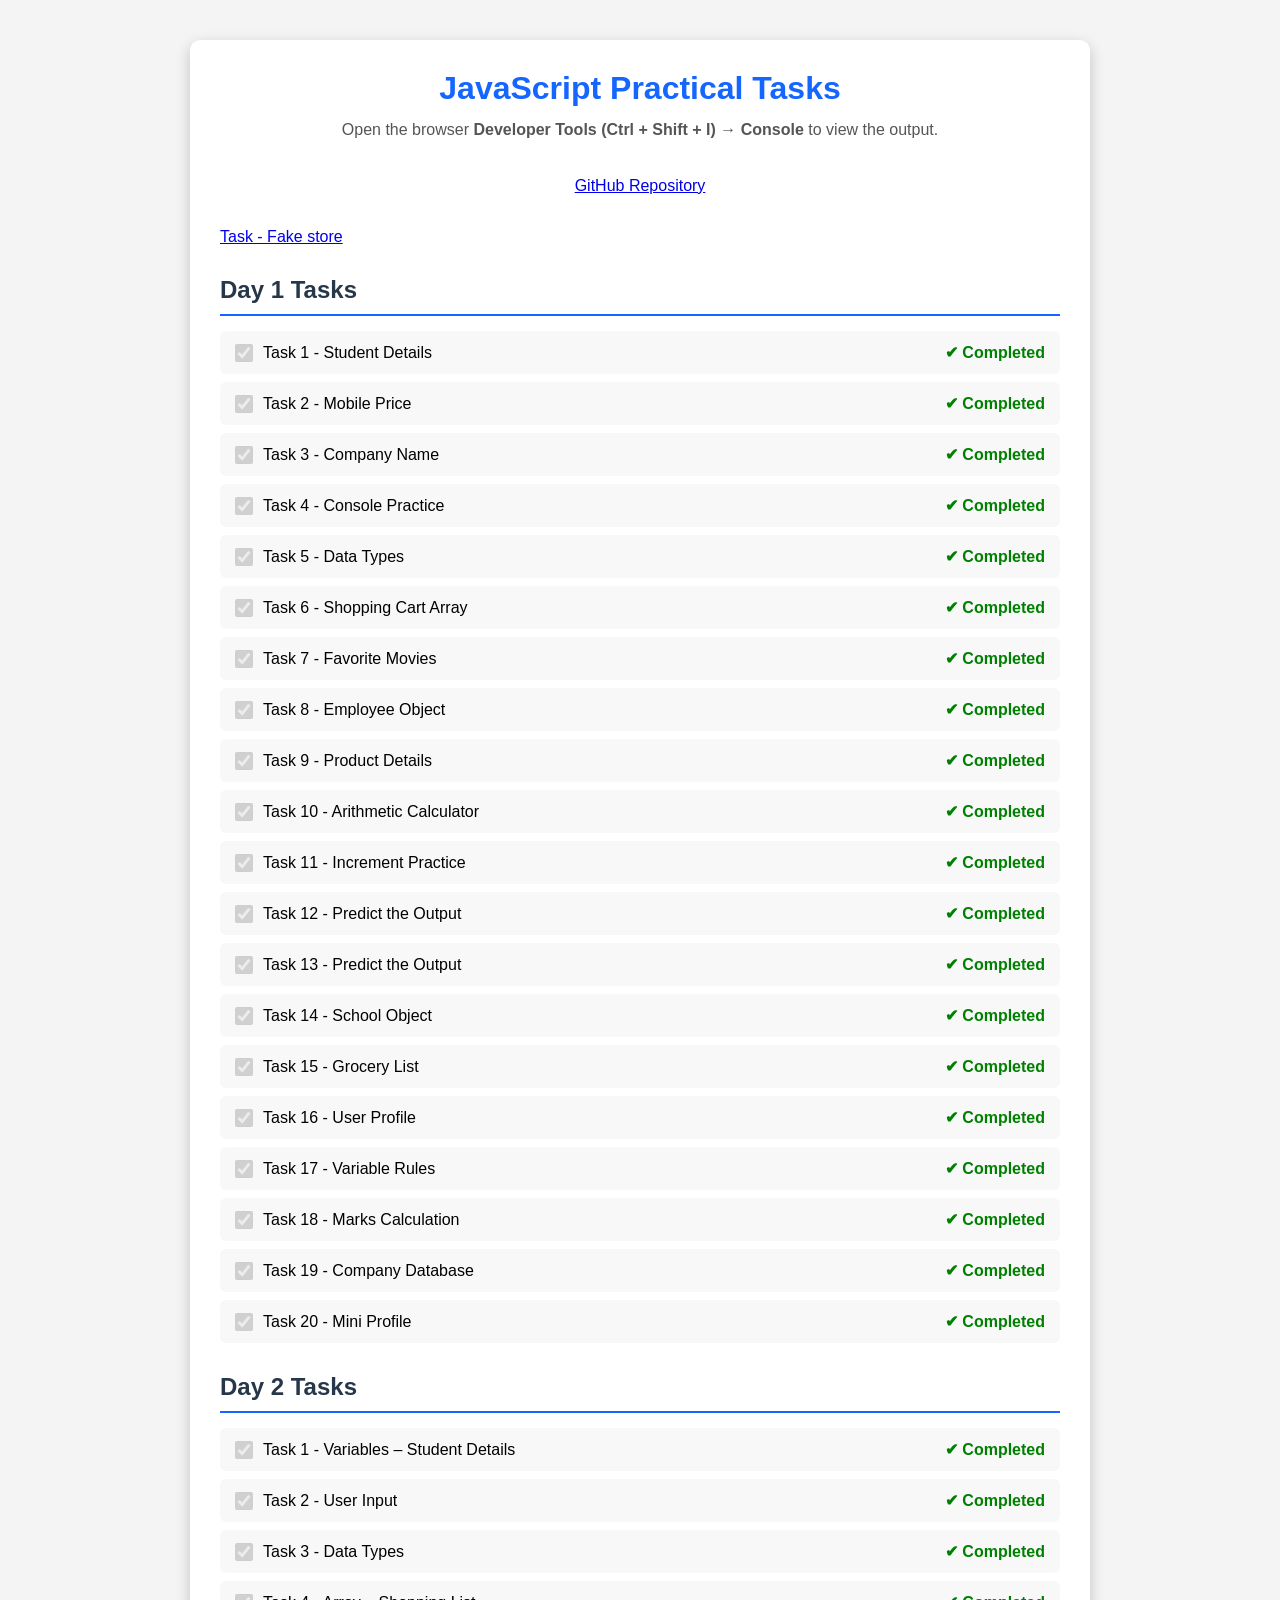
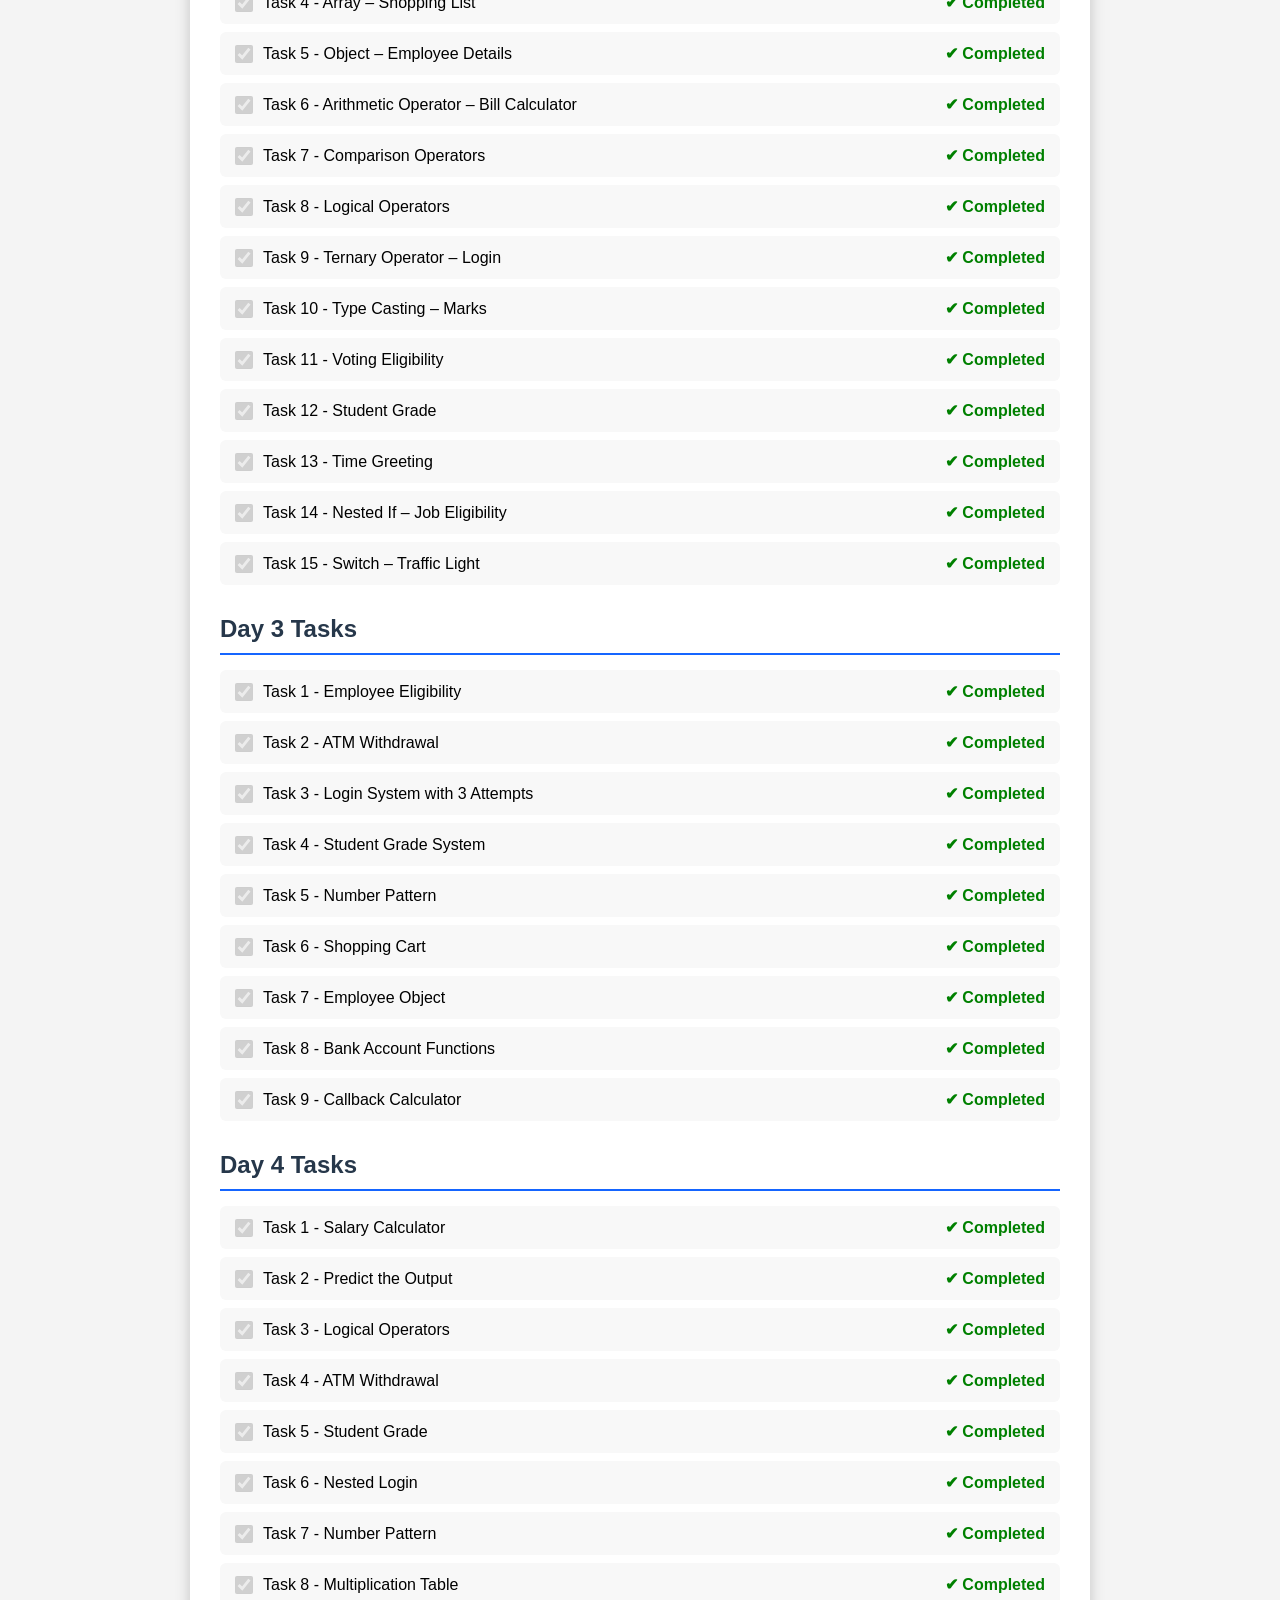
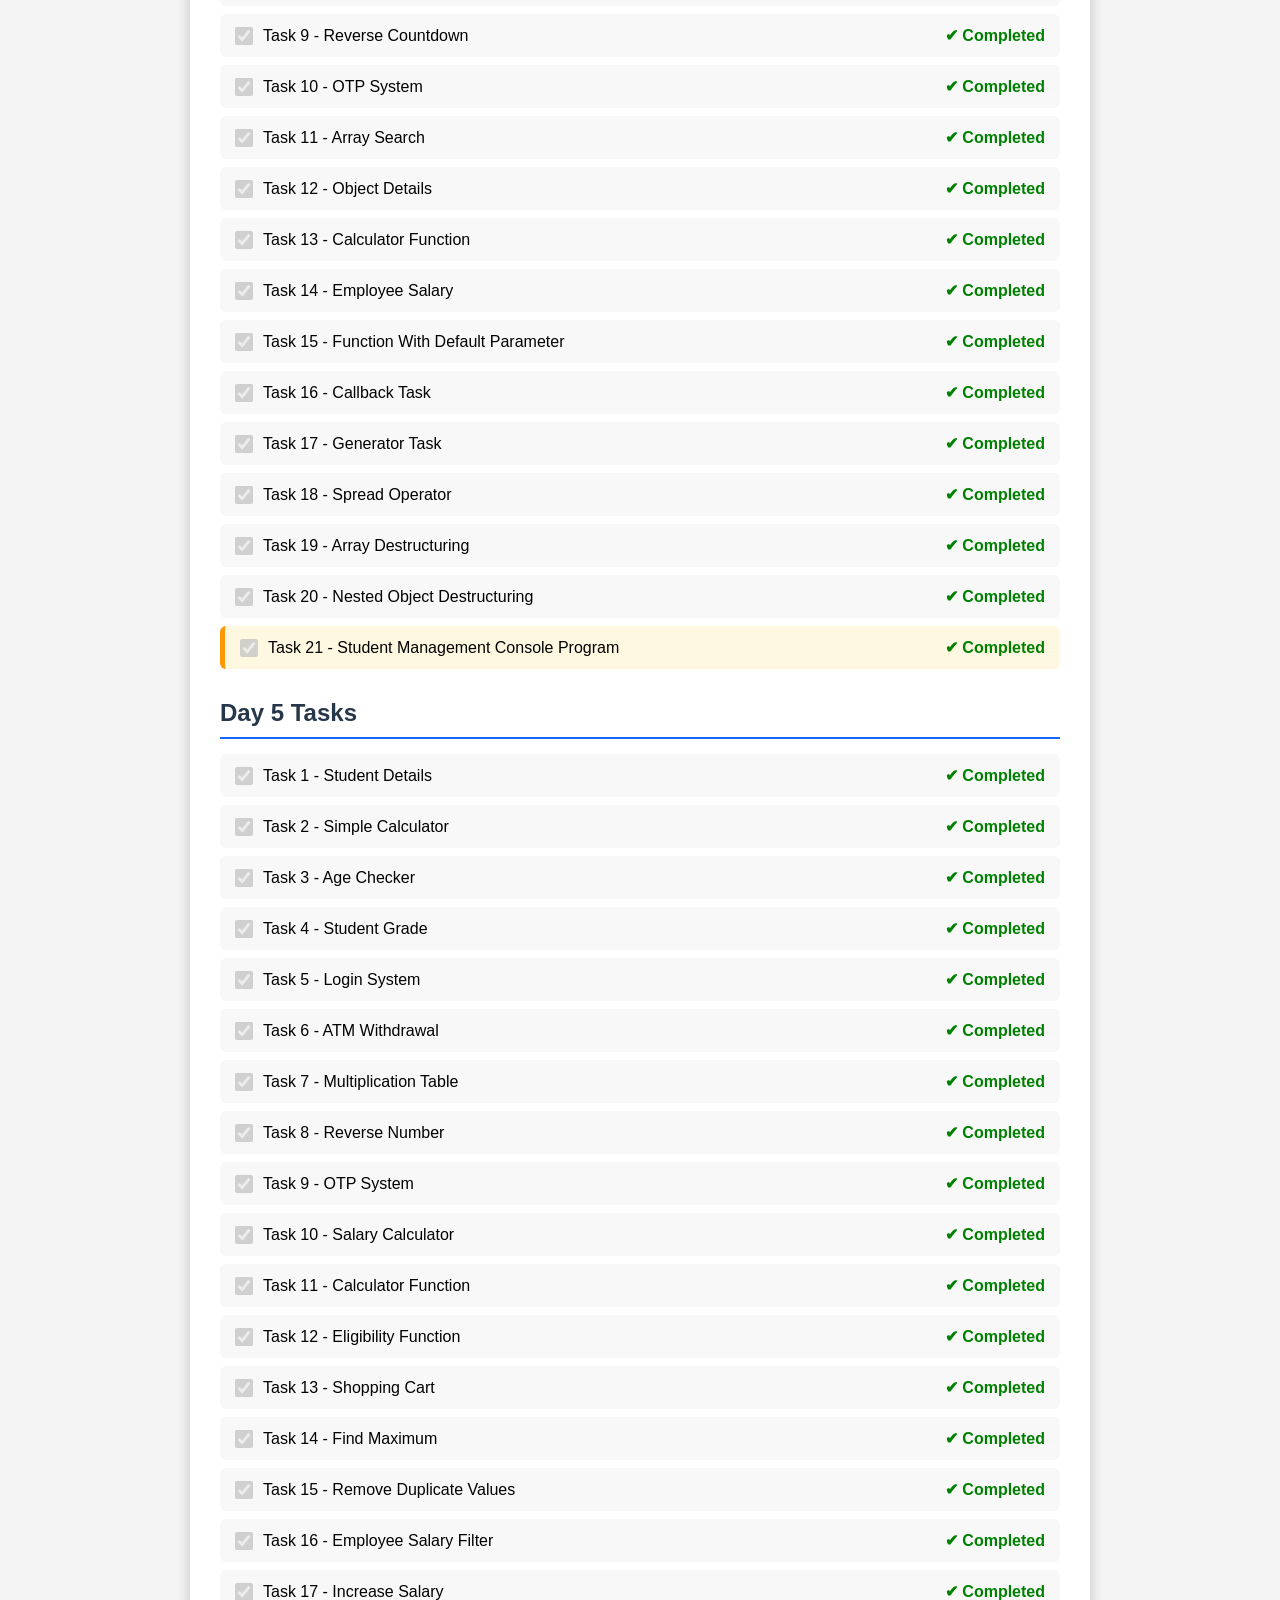
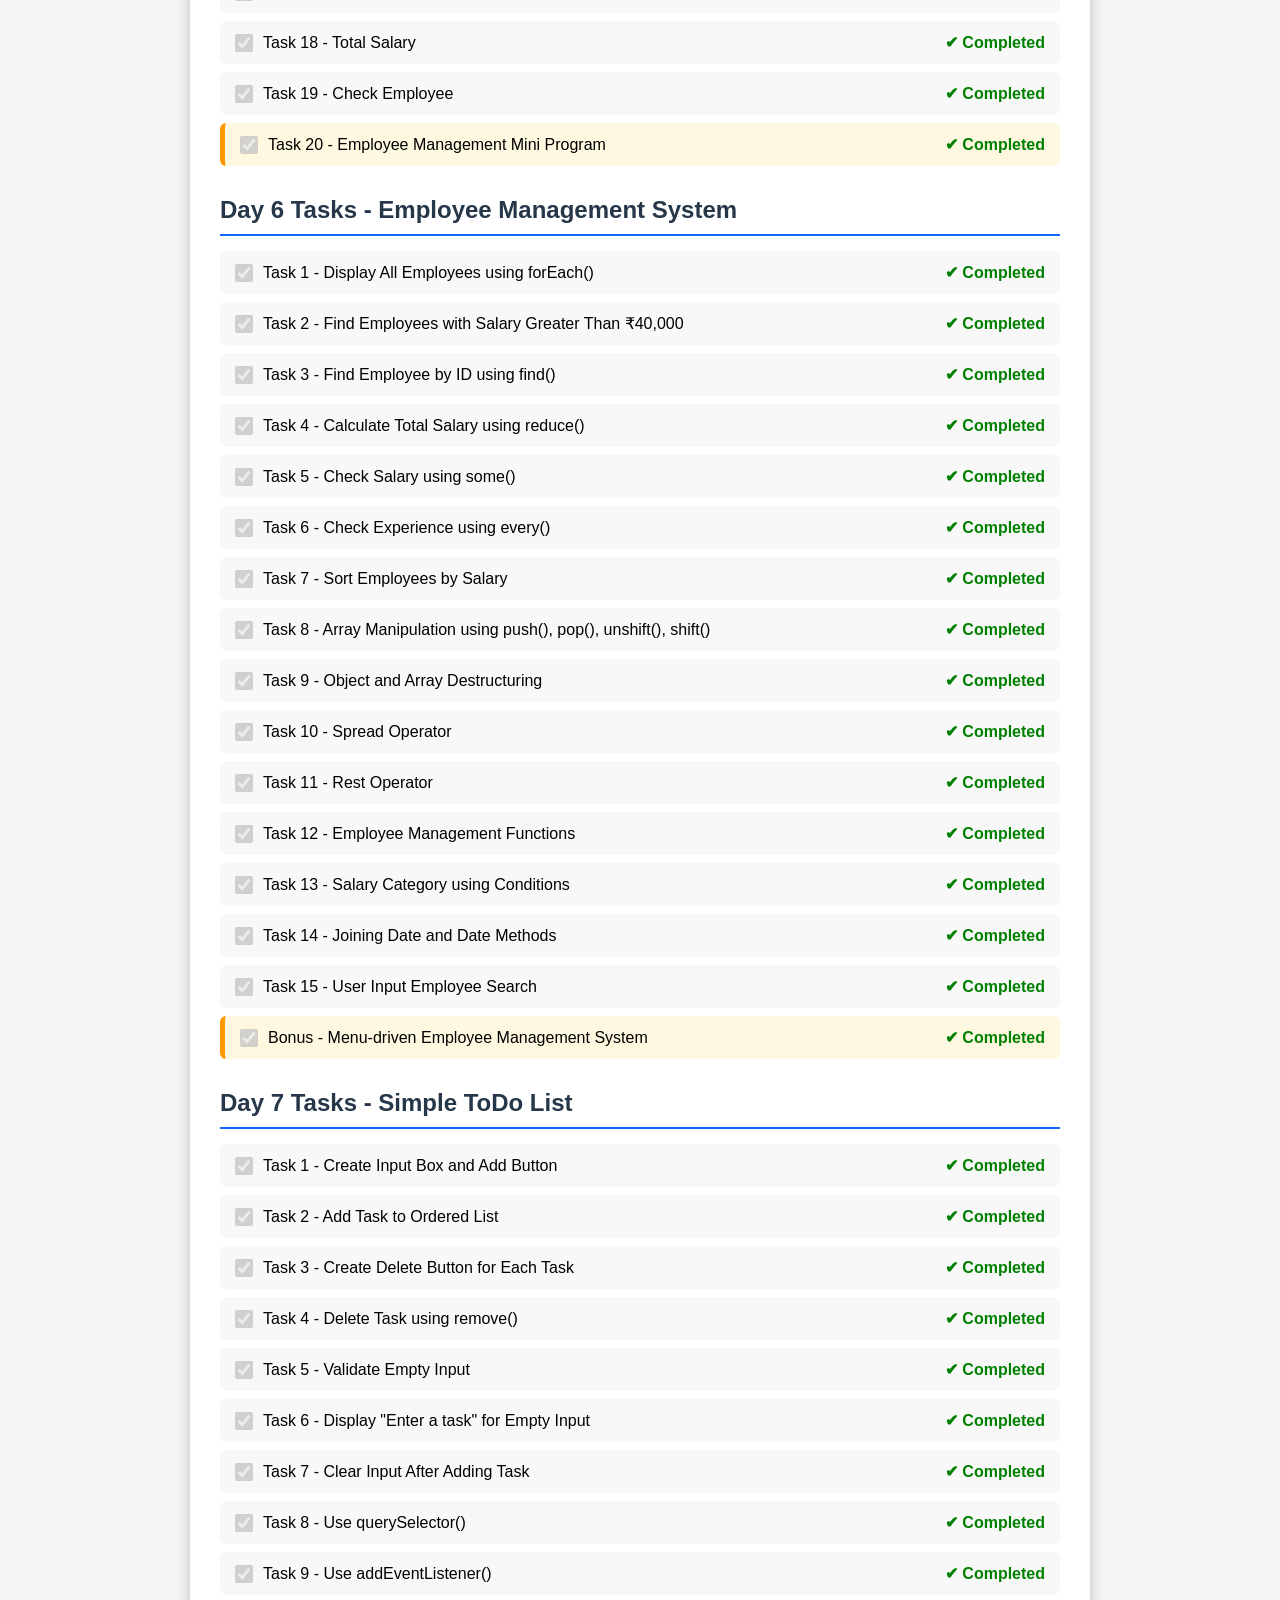
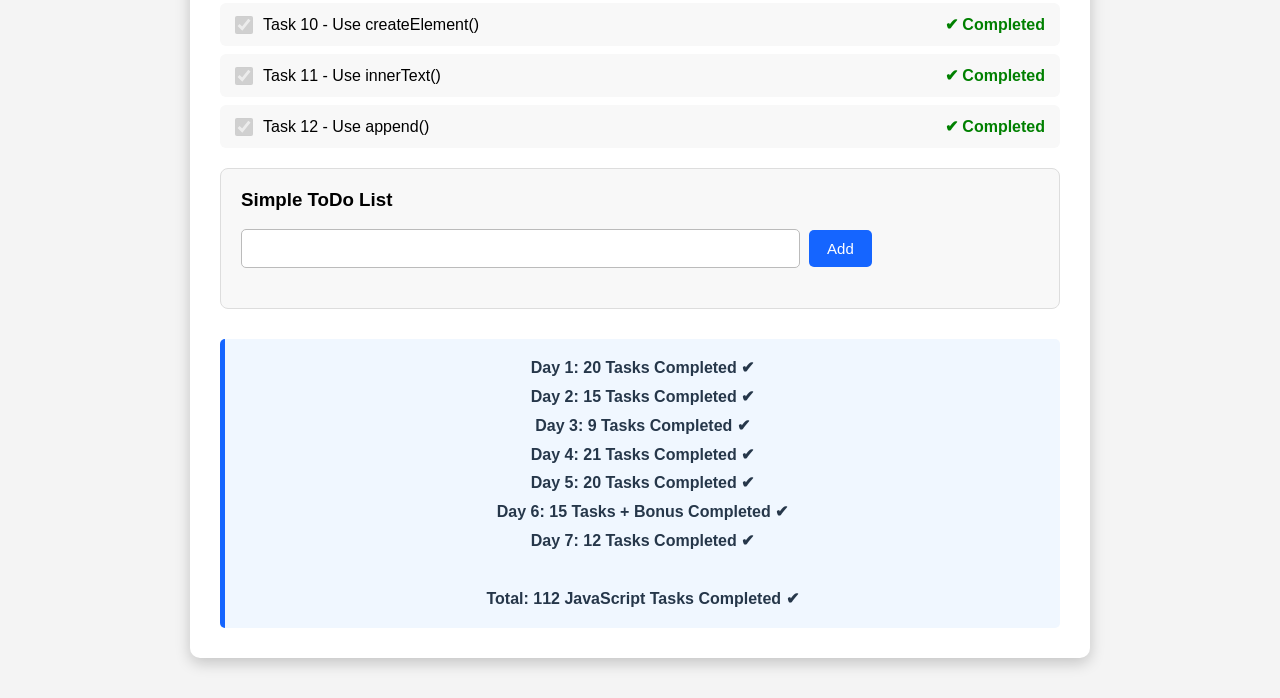
<file: index.html>
<!DOCTYPE html>
<html lang="en">

<head>
<meta charset="UTF-8">
<meta name="viewport" content="width=device-width, initial-scale=1.0">

<title>JavaScript Tasks </title>

<style>
    * {
        margin: 0;
        padding: 0;
        box-sizing: border-box;
        font-family: Arial, sans-serif;
    }

    body {
        background: #f4f4f4;
        padding: 40px;
    }

    .container {
        max-width: 900px;
        margin: auto;
        background: #fff;
        padding: 30px;
        border-radius: 10px;
        box-shadow: 0 5px 15px rgba(0, 0, 0, .2);
    }

    h1 {
        color: #1565ff;
        text-align: center;
        margin-bottom: 10px;
    }

    .description {
        text-align: center;
        color: #555;
        margin-bottom: 30px;
        line-height: 1.6;
    }

    .day-section {
        margin-top: 30px;
    }

    h2 {
        color: #26374a;
        margin-bottom: 15px;
        padding-bottom: 10px;
        border-bottom: 2px solid #1565ff;
    }

    ul {
        list-style: none;
    }

    li {
        padding: 12px 15px;
        margin: 8px 0;
        background: #f8f8f8;
        border-radius: 6px;
        display: flex;
        align-items: center;
        gap: 10px;
    }

    input[type="checkbox"] {
        width: 18px;
        height: 18px;
        accent-color: #1565ff;
        flex-shrink: 0;
    }

    .task-name {
        flex: 1;
    }

    .completed {
        color: green;
        font-weight: bold;
        white-space: nowrap;
    }

    .challenge {
        background: #fff8e1;
        border-left: 5px solid #ff9800;
    }

    .todo-container {
        margin-top: 20px;
        padding: 20px;
        background: #f8f8f8;
        border-radius: 8px;
        border: 1px solid #ddd;
    }

    .todo-container input[type="text"] {
        width: 70%;
        padding: 10px;
        border: 1px solid #bbb;
        border-radius: 5px;
        font-size: 15px;
    }

    .todo-container button {
        padding: 10px 18px;
        margin-left: 5px;
        border: none;
        border-radius: 5px;
        background: #1565ff;
        color: white;
        cursor: pointer;
        font-size: 15px;
    }

    .todo-container button:hover {
        background: #0d47c9;
    }

    .todo-container ol {
        margin-top: 20px;
        padding-left: 30px;
    }

    .todo-container ol li {
        display: list-item;
        background: white;
        border: 1px solid #ddd;
        padding: 10px;
    }

    .summary {
        margin-top: 30px;
        padding: 15px;
        background: #f0f7ff;
        border-left: 5px solid #1565ff;
        border-radius: 5px;
        text-align: center;
        font-weight: bold;
        color: #26374a;
        line-height: 1.8;
    }

    @media (max-width: 600px) {
        body {
            padding: 20px;
        }

        .container {
            padding: 20px;
        }

        li {
            align-items: flex-start;
        }

        .completed {
            font-size: 13px;
        }

        .todo-container input[type="text"] {
            width: 65%;
        }
    }
</style>
</head>

<body>

<div class="container">

    <h1>JavaScript Practical Tasks</h1>

    <p class="description">
        Open the browser
        <strong>Developer Tools (Ctrl + Shift + I)</strong>
        →
        <strong>Console</strong>
        to view the output.
    </p>
    <p class="description">
        <a href="https://github.com/Mohithram30/javascript-tasks" target="_blank">GitHub Repository</a>
    </p>

    <p class="Task">
        <a href="index1.html" target="_blank">Task - Fake store</a>
    </p>

    <!-- ==================== DAY 1 ==================== -->

    <div class="day-section">

        <h2>Day 1 Tasks</h2>

        <ul>

            <li>
                <input type="checkbox" checked disabled>
                <span class="task-name">Task 1 - Student Details</span>
                <span class="completed">✔ Completed</span>
            </li>

            <li>
                <input type="checkbox" checked disabled>
                <span class="task-name">Task 2 - Mobile Price</span>
                <span class="completed">✔ Completed</span>
            </li>

            <li>
                <input type="checkbox" checked disabled>
                <span class="task-name">Task 3 - Company Name</span>
                <span class="completed">✔ Completed</span>
            </li>

            <li>
                <input type="checkbox" checked disabled>
                <span class="task-name">Task 4 - Console Practice</span>
                <span class="completed">✔ Completed</span>
            </li>

            <li>
                <input type="checkbox" checked disabled>
                <span class="task-name">Task 5 - Data Types</span>
                <span class="completed">✔ Completed</span>
            </li>

            <li>
                <input type="checkbox" checked disabled>
                <span class="task-name">Task 6 - Shopping Cart Array</span>
                <span class="completed">✔ Completed</span>
            </li>

            <li>
                <input type="checkbox" checked disabled>
                <span class="task-name">Task 7 - Favorite Movies</span>
                <span class="completed">✔ Completed</span>
            </li>

            <li>
                <input type="checkbox" checked disabled>
                <span class="task-name">Task 8 - Employee Object</span>
                <span class="completed">✔ Completed</span>
            </li>

            <li>
                <input type="checkbox" checked disabled>
                <span class="task-name">Task 9 - Product Details</span>
                <span class="completed">✔ Completed</span>
            </li>

            <li>
                <input type="checkbox" checked disabled>
                <span class="task-name">Task 10 - Arithmetic Calculator</span>
                <span class="completed">✔ Completed</span>
            </li>

            <li>
                <input type="checkbox" checked disabled>
                <span class="task-name">Task 11 - Increment Practice</span>
                <span class="completed">✔ Completed</span>
            </li>

            <li>
                <input type="checkbox" checked disabled>
                <span class="task-name">Task 12 - Predict the Output</span>
                <span class="completed">✔ Completed</span>
            </li>

            <li>
                <input type="checkbox" checked disabled>
                <span class="task-name">Task 13 - Predict the Output</span>
                <span class="completed">✔ Completed</span>
            </li>

            <li>
                <input type="checkbox" checked disabled>
                <span class="task-name">Task 14 - School Object</span>
                <span class="completed">✔ Completed</span>
            </li>

            <li>
                <input type="checkbox" checked disabled>
                <span class="task-name">Task 15 - Grocery List</span>
                <span class="completed">✔ Completed</span>
            </li>

            <li>
                <input type="checkbox" checked disabled>
                <span class="task-name">Task 16 - User Profile</span>
                <span class="completed">✔ Completed</span>
            </li>

            <li>
                <input type="checkbox" checked disabled>
                <span class="task-name">Task 17 - Variable Rules</span>
                <span class="completed">✔ Completed</span>
            </li>

            <li>
                <input type="checkbox" checked disabled>
                <span class="task-name">Task 18 - Marks Calculation</span>
                <span class="completed">✔ Completed</span>
            </li>

            <li>
                <input type="checkbox" checked disabled>
                <span class="task-name">Task 19 - Company Database</span>
                <span class="completed">✔ Completed</span>
            </li>

            <li>
                <input type="checkbox" checked disabled>
                <span class="task-name">Task 20 - Mini Profile</span>
                <span class="completed">✔ Completed</span>
            </li>

        </ul>

    </div>


    <!-- ==================== DAY 2 ==================== -->

    <div class="day-section">

        <h2>Day 2 Tasks</h2>

        <ul>

            <li>
                <input type="checkbox" checked disabled>
                <span class="task-name">Task 1 - Variables – Student Details</span>
                <span class="completed">✔ Completed</span>
            </li>

            <li>
                <input type="checkbox" checked disabled>
                <span class="task-name">Task 2 - User Input</span>
                <span class="completed">✔ Completed</span>
            </li>

            <li>
                <input type="checkbox" checked disabled>
                <span class="task-name">Task 3 - Data Types</span>
                <span class="completed">✔ Completed</span>
            </li>

            <li>
                <input type="checkbox" checked disabled>
                <span class="task-name">Task 4 - Array – Shopping List</span>
                <span class="completed">✔ Completed</span>
            </li>

            <li>
                <input type="checkbox" checked disabled>
                <span class="task-name">Task 5 - Object – Employee Details</span>
                <span class="completed">✔ Completed</span>
            </li>

            <li>
                <input type="checkbox" checked disabled>
                <span class="task-name">Task 6 - Arithmetic Operator – Bill Calculator</span>
                <span class="completed">✔ Completed</span>
            </li>

            <li>
                <input type="checkbox" checked disabled>
                <span class="task-name">Task 7 - Comparison Operators</span>
                <span class="completed">✔ Completed</span>
            </li>

            <li>
                <input type="checkbox" checked disabled>
                <span class="task-name">Task 8 - Logical Operators</span>
                <span class="completed">✔ Completed</span>
            </li>

            <li>
                <input type="checkbox" checked disabled>
                <span class="task-name">Task 9 - Ternary Operator – Login</span>
                <span class="completed">✔ Completed</span>
            </li>

            <li>
                <input type="checkbox" checked disabled>
                <span class="task-name">Task 10 - Type Casting – Marks</span>
                <span class="completed">✔ Completed</span>
            </li>

            <li>
                <input type="checkbox" checked disabled>
                <span class="task-name">Task 11 - Voting Eligibility</span>
                <span class="completed">✔ Completed</span>
            </li>

            <li>
                <input type="checkbox" checked disabled>
                <span class="task-name">Task 12 - Student Grade</span>
                <span class="completed">✔ Completed</span>
            </li>

            <li>
                <input type="checkbox" checked disabled>
                <span class="task-name">Task 13 - Time Greeting</span>
                <span class="completed">✔ Completed</span>
            </li>

            <li>
                <input type="checkbox" checked disabled>
                <span class="task-name">Task 14 - Nested If – Job Eligibility</span>
                <span class="completed">✔ Completed</span>
            </li>

            <li>
                <input type="checkbox" checked disabled>
                <span class="task-name">Task 15 - Switch – Traffic Light</span>
                <span class="completed">✔ Completed</span>
            </li>

        </ul>

    </div>


    <!-- ==================== DAY 3 ==================== -->

    <div class="day-section">

        <h2>Day 3 Tasks</h2>

        <ul>

            <li>
                <input type="checkbox" checked disabled>
                <span class="task-name">Task 1 - Employee Eligibility</span>
                <span class="completed">✔ Completed</span>
            </li>

            <li>
                <input type="checkbox" checked disabled>
                <span class="task-name">Task 2 - ATM Withdrawal</span>
                <span class="completed">✔ Completed</span>
            </li>

            <li>
                <input type="checkbox" checked disabled>
                <span class="task-name">Task 3 - Login System with 3 Attempts</span>
                <span class="completed">✔ Completed</span>
            </li>

            <li>
                <input type="checkbox" checked disabled>
                <span class="task-name">Task 4 - Student Grade System</span>
                <span class="completed">✔ Completed</span>
            </li>

            <li>
                <input type="checkbox" checked disabled>
                <span class="task-name">Task 5 - Number Pattern</span>
                <span class="completed">✔ Completed</span>
            </li>

            <li>
                <input type="checkbox" checked disabled>
                <span class="task-name">Task 6 - Shopping Cart</span>
                <span class="completed">✔ Completed</span>
            </li>

            <li>
                <input type="checkbox" checked disabled>
                <span class="task-name">Task 7 - Employee Object</span>
                <span class="completed">✔ Completed</span>
            </li>

            <li>
                <input type="checkbox" checked disabled>
                <span class="task-name">Task 8 - Bank Account Functions</span>
                <span class="completed">✔ Completed</span>
            </li>

            <li>
                <input type="checkbox" checked disabled>
                <span class="task-name">Task 9 - Callback Calculator</span>
                <span class="completed">✔ Completed</span>
            </li>

        </ul>

    </div>


    <!-- ==================== DAY 4 ==================== -->

    <div class="day-section">

        <h2>Day 4 Tasks</h2>

        <ul>

            <li>
                <input type="checkbox" checked disabled>
                <span class="task-name">Task 1 - Salary Calculator</span>
                <span class="completed">✔ Completed</span>
            </li>

            <li>
                <input type="checkbox" checked disabled>
                <span class="task-name">Task 2 - Predict the Output</span>
                <span class="completed">✔ Completed</span>
            </li>

            <li>
                <input type="checkbox" checked disabled>
                <span class="task-name">Task 3 - Logical Operators</span>
                <span class="completed">✔ Completed</span>
            </li>

            <li>
                <input type="checkbox" checked disabled>
                <span class="task-name">Task 4 - ATM Withdrawal</span>
                <span class="completed">✔ Completed</span>
            </li>

            <li>
                <input type="checkbox" checked disabled>
                <span class="task-name">Task 5 - Student Grade</span>
                <span class="completed">✔ Completed</span>
            </li>

            <li>
                <input type="checkbox" checked disabled>
                <span class="task-name">Task 6 - Nested Login</span>
                <span class="completed">✔ Completed</span>
            </li>

            <li>
                <input type="checkbox" checked disabled>
                <span class="task-name">Task 7 - Number Pattern</span>
                <span class="completed">✔ Completed</span>
            </li>

            <li>
                <input type="checkbox" checked disabled>
                <span class="task-name">Task 8 - Multiplication Table</span>
                <span class="completed">✔ Completed</span>
            </li>

            <li>
                <input type="checkbox" checked disabled>
                <span class="task-name">Task 9 - Reverse Countdown</span>
                <span class="completed">✔ Completed</span>
            </li>

            <li>
                <input type="checkbox" checked disabled>
                <span class="task-name">Task 10 - OTP System</span>
                <span class="completed">✔ Completed</span>
            </li>

            <li>
                <input type="checkbox" checked disabled>
                <span class="task-name">Task 11 - Array Search</span>
                <span class="completed">✔ Completed</span>
            </li>

            <li>
                <input type="checkbox" checked disabled>
                <span class="task-name">Task 12 - Object Details</span>
                <span class="completed">✔ Completed</span>
            </li>

            <li>
                <input type="checkbox" checked disabled>
                <span class="task-name">Task 13 - Calculator Function</span>
                <span class="completed">✔ Completed</span>
            </li>

            <li>
                <input type="checkbox" checked disabled>
                <span class="task-name">Task 14 - Employee Salary</span>
                <span class="completed">✔ Completed</span>
            </li>

            <li>
                <input type="checkbox" checked disabled>
                <span class="task-name">Task 15 - Function With Default Parameter</span>
                <span class="completed">✔ Completed</span>
            </li>

            <li>
                <input type="checkbox" checked disabled>
                <span class="task-name">Task 16 - Callback Task</span>
                <span class="completed">✔ Completed</span>
            </li>

            <li>
                <input type="checkbox" checked disabled>
                <span class="task-name">Task 17 - Generator Task</span>
                <span class="completed">✔ Completed</span>
            </li>

            <li>
                <input type="checkbox" checked disabled>
                <span class="task-name">Task 18 - Spread Operator</span>
                <span class="completed">✔ Completed</span>
            </li>

            <li>
                <input type="checkbox" checked disabled>
                <span class="task-name">Task 19 - Array Destructuring</span>
                <span class="completed">✔ Completed</span>
            </li>

            <li>
                <input type="checkbox" checked disabled>
                <span class="task-name">Task 20 - Nested Object Destructuring</span>
                <span class="completed">✔ Completed</span>
            </li>

            <li class="challenge">
                <input type="checkbox" checked disabled>
                <span class="task-name">Task 21 - Student Management Console Program</span>
                <span class="completed">✔ Completed</span>
            </li>

        </ul>

    </div>


    <!-- ==================== DAY 5 ==================== -->

    <div class="day-section">

        <h2>Day 5 Tasks</h2>

        <ul>

            <li>
                <input type="checkbox" checked disabled>
                <span class="task-name">Task 1 - Student Details</span>
                <span class="completed">✔ Completed</span>
            </li>

            <li>
                <input type="checkbox" checked disabled>
                <span class="task-name">Task 2 - Simple Calculator</span>
                <span class="completed">✔ Completed</span>
            </li>

            <li>
                <input type="checkbox" checked disabled>
                <span class="task-name">Task 3 - Age Checker</span>
                <span class="completed">✔ Completed</span>
            </li>

            <li>
                <input type="checkbox" checked disabled>
                <span class="task-name">Task 4 - Student Grade</span>
                <span class="completed">✔ Completed</span>
            </li>

            <li>
                <input type="checkbox" checked disabled>
                <span class="task-name">Task 5 - Login System</span>
                <span class="completed">✔ Completed</span>
            </li>

            <li>
                <input type="checkbox" checked disabled>
                <span class="task-name">Task 6 - ATM Withdrawal</span>
                <span class="completed">✔ Completed</span>
            </li>

            <li>
                <input type="checkbox" checked disabled>
                <span class="task-name">Task 7 - Multiplication Table</span>
                <span class="completed">✔ Completed</span>
            </li>

            <li>
                <input type="checkbox" checked disabled>
                <span class="task-name">Task 8 - Reverse Number</span>
                <span class="completed">✔ Completed</span>
            </li>

            <li>
                <input type="checkbox" checked disabled>
                <span class="task-name">Task 9 - OTP System</span>
                <span class="completed">✔ Completed</span>
            </li>

            <li>
                <input type="checkbox" checked disabled>
                <span class="task-name">Task 10 - Salary Calculator</span>
                <span class="completed">✔ Completed</span>
            </li>

            <li>
                <input type="checkbox" checked disabled>
                <span class="task-name">Task 11 - Calculator Function</span>
                <span class="completed">✔ Completed</span>
            </li>

            <li>
                <input type="checkbox" checked disabled>
                <span class="task-name">Task 12 - Eligibility Function</span>
                <span class="completed">✔ Completed</span>
            </li>

            <li>
                <input type="checkbox" checked disabled>
                <span class="task-name">Task 13 - Shopping Cart</span>
                <span class="completed">✔ Completed</span>
            </li>

            <li>
                <input type="checkbox" checked disabled>
                <span class="task-name">Task 14 - Find Maximum</span>
                <span class="completed">✔ Completed</span>
            </li>

            <li>
                <input type="checkbox" checked disabled>
                <span class="task-name">Task 15 - Remove Duplicate Values</span>
                <span class="completed">✔ Completed</span>
            </li>

            <li>
                <input type="checkbox" checked disabled>
                <span class="task-name">Task 16 - Employee Salary Filter</span>
                <span class="completed">✔ Completed</span>
            </li>

            <li>
                <input type="checkbox" checked disabled>
                <span class="task-name">Task 17 - Increase Salary</span>
                <span class="completed">✔ Completed</span>
            </li>

            <li>
                <input type="checkbox" checked disabled>
                <span class="task-name">Task 18 - Total Salary</span>
                <span class="completed">✔ Completed</span>
            </li>

            <li>
                <input type="checkbox" checked disabled>
                <span class="task-name">Task 19 - Check Employee</span>
                <span class="completed">✔ Completed</span>
            </li>

            <li class="challenge">
                <input type="checkbox" checked disabled>
                <span class="task-name">Task 20 - Employee Management Mini Program</span>
                <span class="completed">✔ Completed</span>
            </li>

        </ul>

    </div>


    <!-- ==================== DAY 6 ==================== -->

    <div class="day-section">

        <h2>Day 6 Tasks - Employee Management System</h2>

        <ul>

            <li>
                <input type="checkbox" checked disabled>
                <span class="task-name">Task 1 - Display All Employees using forEach()</span>
                <span class="completed">✔ Completed</span>
            </li>

            <li>
                <input type="checkbox" checked disabled>
                <span class="task-name">Task 2 - Find Employees with Salary Greater Than ₹40,000</span>
                <span class="completed">✔ Completed</span>
            </li>

            <li>
                <input type="checkbox" checked disabled>
                <span class="task-name">Task 3 - Find Employee by ID using find()</span>
                <span class="completed">✔ Completed</span>
            </li>

            <li>
                <input type="checkbox" checked disabled>
                <span class="task-name">Task 4 - Calculate Total Salary using reduce()</span>
                <span class="completed">✔ Completed</span>
            </li>

            <li>
                <input type="checkbox" checked disabled>
                <span class="task-name">Task 5 - Check Salary using some()</span>
                <span class="completed">✔ Completed</span>
            </li>

            <li>
                <input type="checkbox" checked disabled>
                <span class="task-name">Task 6 - Check Experience using every()</span>
                <span class="completed">✔ Completed</span>
            </li>

            <li>
                <input type="checkbox" checked disabled>
                <span class="task-name">Task 7 - Sort Employees by Salary</span>
                <span class="completed">✔ Completed</span>
            </li>

            <li>
                <input type="checkbox" checked disabled>
                <span class="task-name">Task 8 - Array Manipulation using push(), pop(), unshift(), shift()</span>
                <span class="completed">✔ Completed</span>
            </li>

            <li>
                <input type="checkbox" checked disabled>
                <span class="task-name">Task 9 - Object and Array Destructuring</span>
                <span class="completed">✔ Completed</span>
            </li>

            <li>
                <input type="checkbox" checked disabled>
                <span class="task-name">Task 10 - Spread Operator</span>
                <span class="completed">✔ Completed</span>
            </li>

            <li>
                <input type="checkbox" checked disabled>
                <span class="task-name">Task 11 - Rest Operator</span>
                <span class="completed">✔ Completed</span>
            </li>

            <li>
                <input type="checkbox" checked disabled>
                <span class="task-name">Task 12 - Employee Management Functions</span>
                <span class="completed">✔ Completed</span>
            </li>

            <li>
                <input type="checkbox" checked disabled>
                <span class="task-name">Task 13 - Salary Category using Conditions</span>
                <span class="completed">✔ Completed</span>
            </li>

            <li>
                <input type="checkbox" checked disabled>
                <span class="task-name">Task 14 - Joining Date and Date Methods</span>
                <span class="completed">✔ Completed</span>
            </li>

            <li>
                <input type="checkbox" checked disabled>
                <span class="task-name">Task 15 - User Input Employee Search</span>
                <span class="completed">✔ Completed</span>
            </li>

            <li class="challenge">
                <input type="checkbox" checked disabled>
                <span class="task-name">Bonus - Menu-driven Employee Management System</span>
                <span class="completed">✔ Completed</span>
            </li>

        </ul>

    </div>


    <!-- ==================== DAY 7 ==================== -->

    <div class="day-section">

        <h2>Day 7 Tasks - Simple ToDo List</h2>

        <ul>

            <li>
                <input type="checkbox" checked disabled>
                <span class="task-name">
                    Task 1 - Create Input Box and Add Button
                </span>
                <span class="completed">✔ Completed</span>
            </li>

            <li>
                <input type="checkbox" checked disabled>
                <span class="task-name">
                    Task 2 - Add Task to Ordered List
                </span>
                <span class="completed">✔ Completed</span>
            </li>

            <li>
                <input type="checkbox" checked disabled>
                <span class="task-name">
                    Task 3 - Create Delete Button for Each Task
                </span>
                <span class="completed">✔ Completed</span>
            </li>

            <li>
                <input type="checkbox" checked disabled>
                <span class="task-name">
                    Task 4 - Delete Task using remove()
                </span>
                <span class="completed">✔ Completed</span>
            </li>

            <li>
                <input type="checkbox" checked disabled>
                <span class="task-name">
                    Task 5 - Validate Empty Input
                </span>
                <span class="completed">✔ Completed</span>
            </li>

            <li>
                <input type="checkbox" checked disabled>
                <span class="task-name">
                    Task 6 - Display "Enter a task" for Empty Input
                </span>
                <span class="completed">✔ Completed</span>
            </li>

            <li>
                <input type="checkbox" checked disabled>
                <span class="task-name">
                    Task 7 - Clear Input After Adding Task
                </span>
                <span class="completed">✔ Completed</span>
            </li>

            <li>
                <input type="checkbox" checked disabled>
                <span class="task-name">
                    Task 8 - Use querySelector()
                </span>
                <span class="completed">✔ Completed</span>
            </li>

            <li>
                <input type="checkbox" checked disabled>
                <span class="task-name">
                    Task 9 - Use addEventListener()
                </span>
                <span class="completed">✔ Completed</span>
            </li>

            <li>
                <input type="checkbox" checked disabled>
                <span class="task-name">
                    Task 10 - Use createElement()
                </span>
                <span class="completed">✔ Completed</span>
            </li>

            <li>
                <input type="checkbox" checked disabled>
                <span class="task-name">
                    Task 11 - Use innerText()
                </span>
                <span class="completed">✔ Completed</span>
            </li>

            <li>
                <input type="checkbox" checked disabled>
                <span class="task-name">
                    Task 12 - Use append()
                </span>
                <span class="completed">✔ Completed</span>
            </li>

        </ul>


        <!-- TODO APPLICATION -->

        <div class="todo-container">

            <h3>Simple ToDo List</h3>

            <br>

            <input type="text" id="taskInput">

            <button id="addButton">Add</button>

            <ol id="taskList"></ol>

        </div>

    </div>


    <!-- ==================== SUMMARY ==================== -->

    <div class="summary">

        Day 1: 20 Tasks Completed ✔

        <br>

        Day 2: 15 Tasks Completed ✔

        <br>

        Day 3: 9 Tasks Completed ✔

        <br>

        Day 4: 21 Tasks Completed ✔

        <br>

        Day 5: 20 Tasks Completed ✔

        <br>

        Day 6: 15 Tasks + Bonus Completed ✔

        <br>

        Day 7: 12 Tasks Completed ✔

        <br><br>

        Total: 112 JavaScript Tasks Completed ✔

    </div>

</div>


<!-- ==================== JAVASCRIPT FILES ==================== -->

<script src="Day 1 Tasks.js"></script>

<script src="Day 2 Task.js"></script>

<script src="Day 3 Tasks.js"></script>

<script src="Day 4 Tasks.js"></script>

<script src="Day 5 Tasks.js"></script>

<script src="Day 6 Task.js"></script>

<script src="Day 7 Task.js"></script>

</body>

</html>
</file>
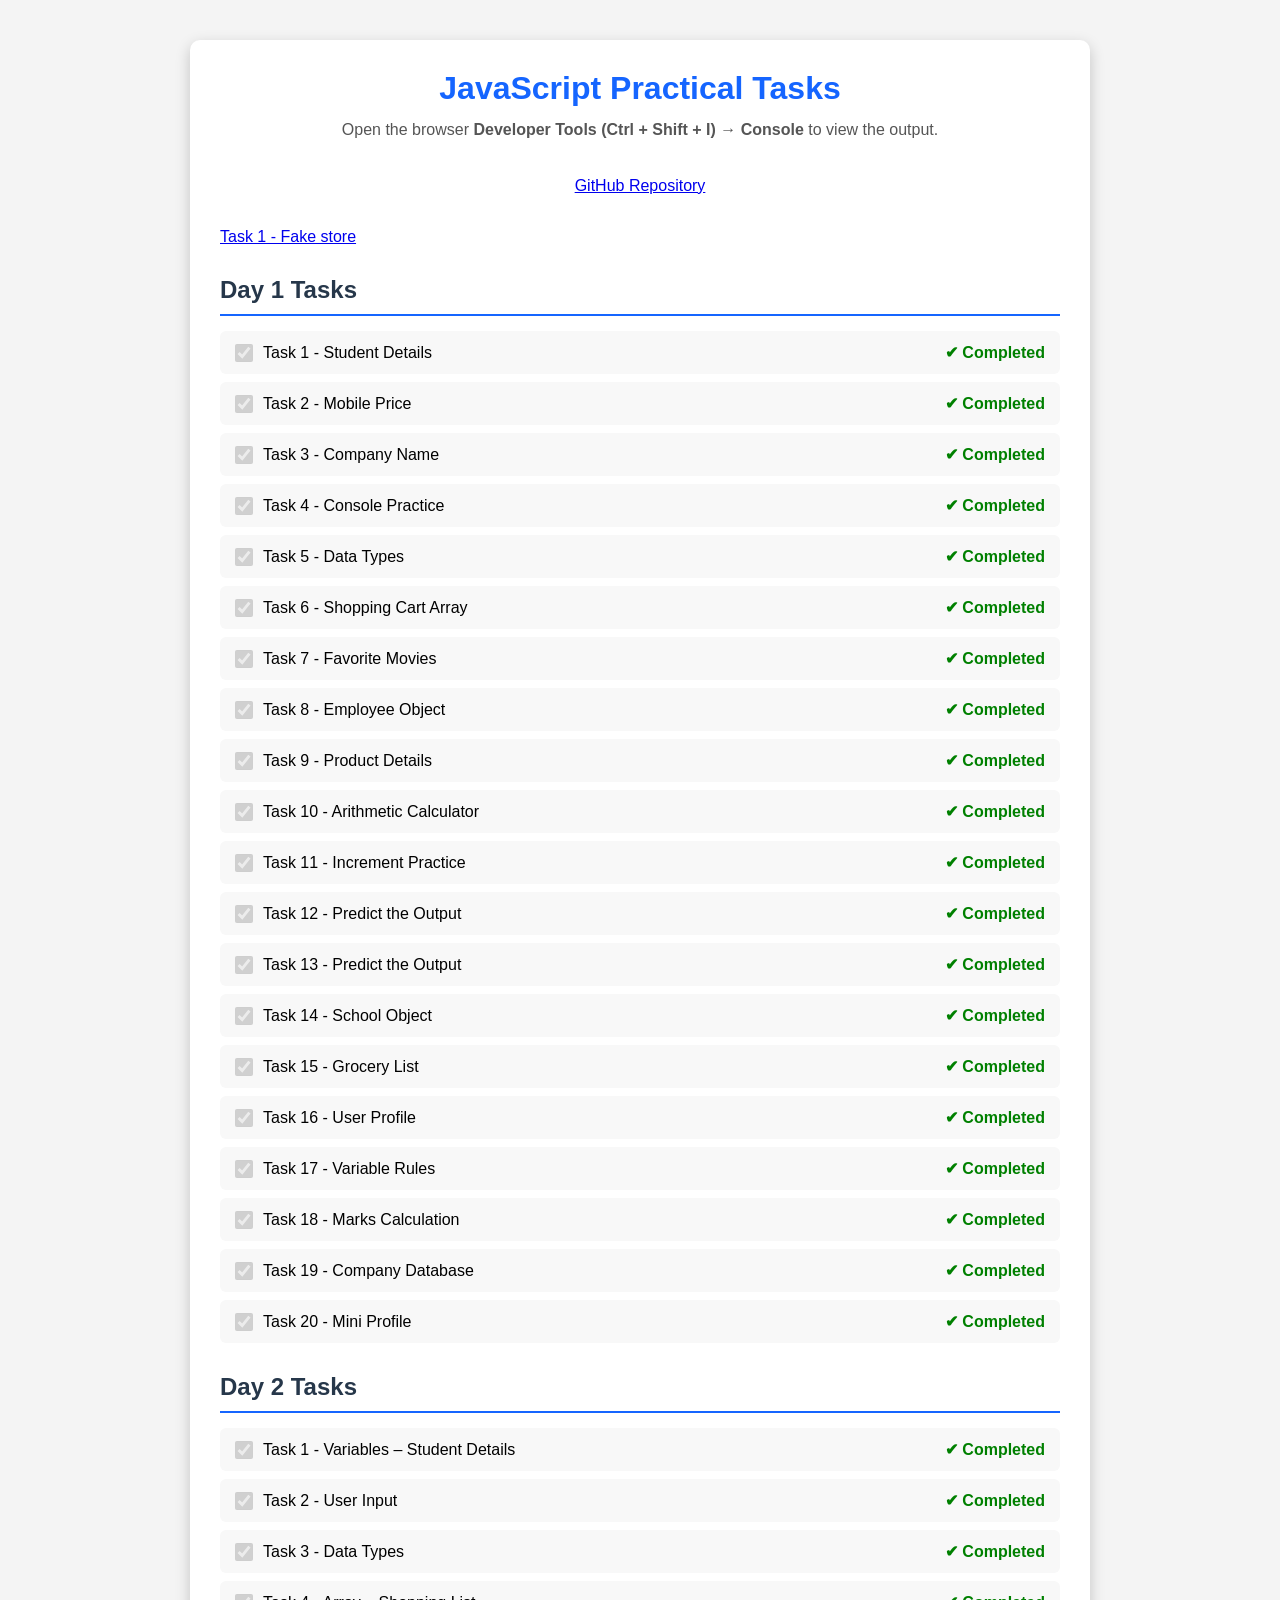
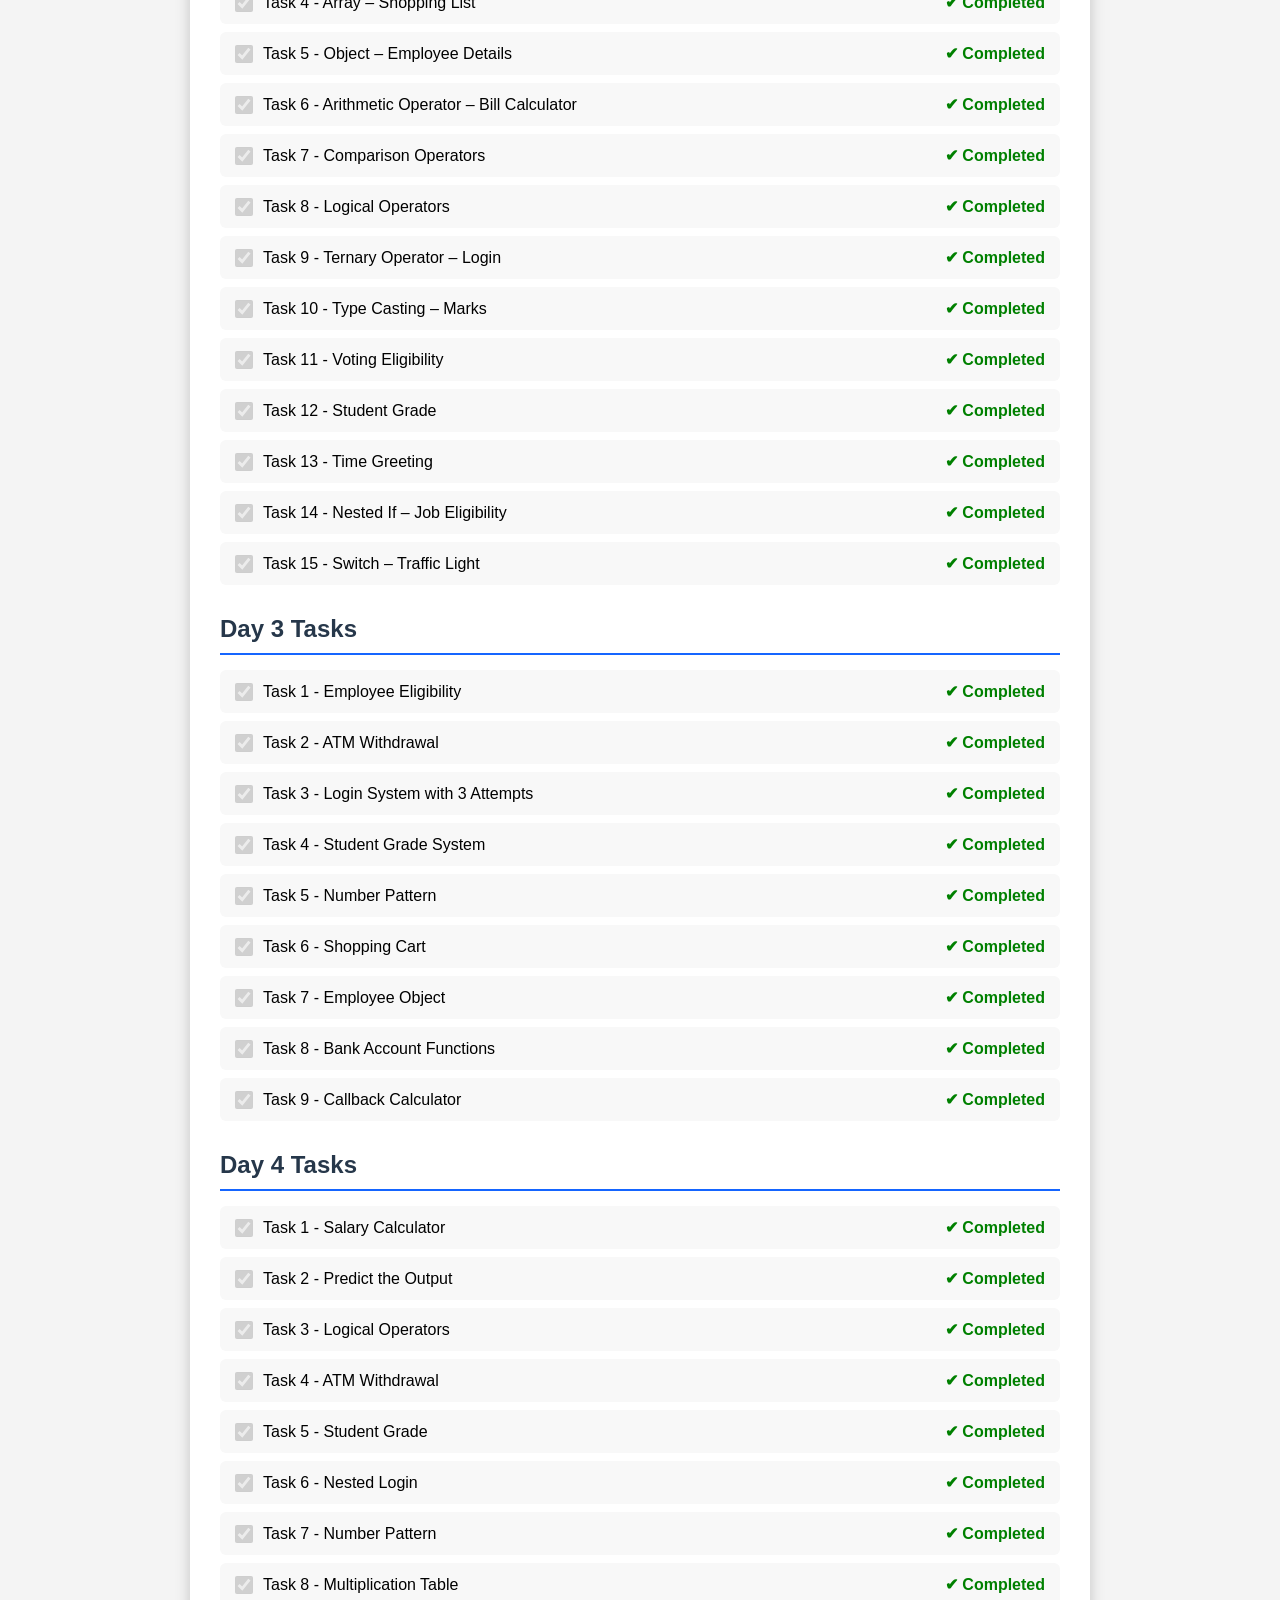
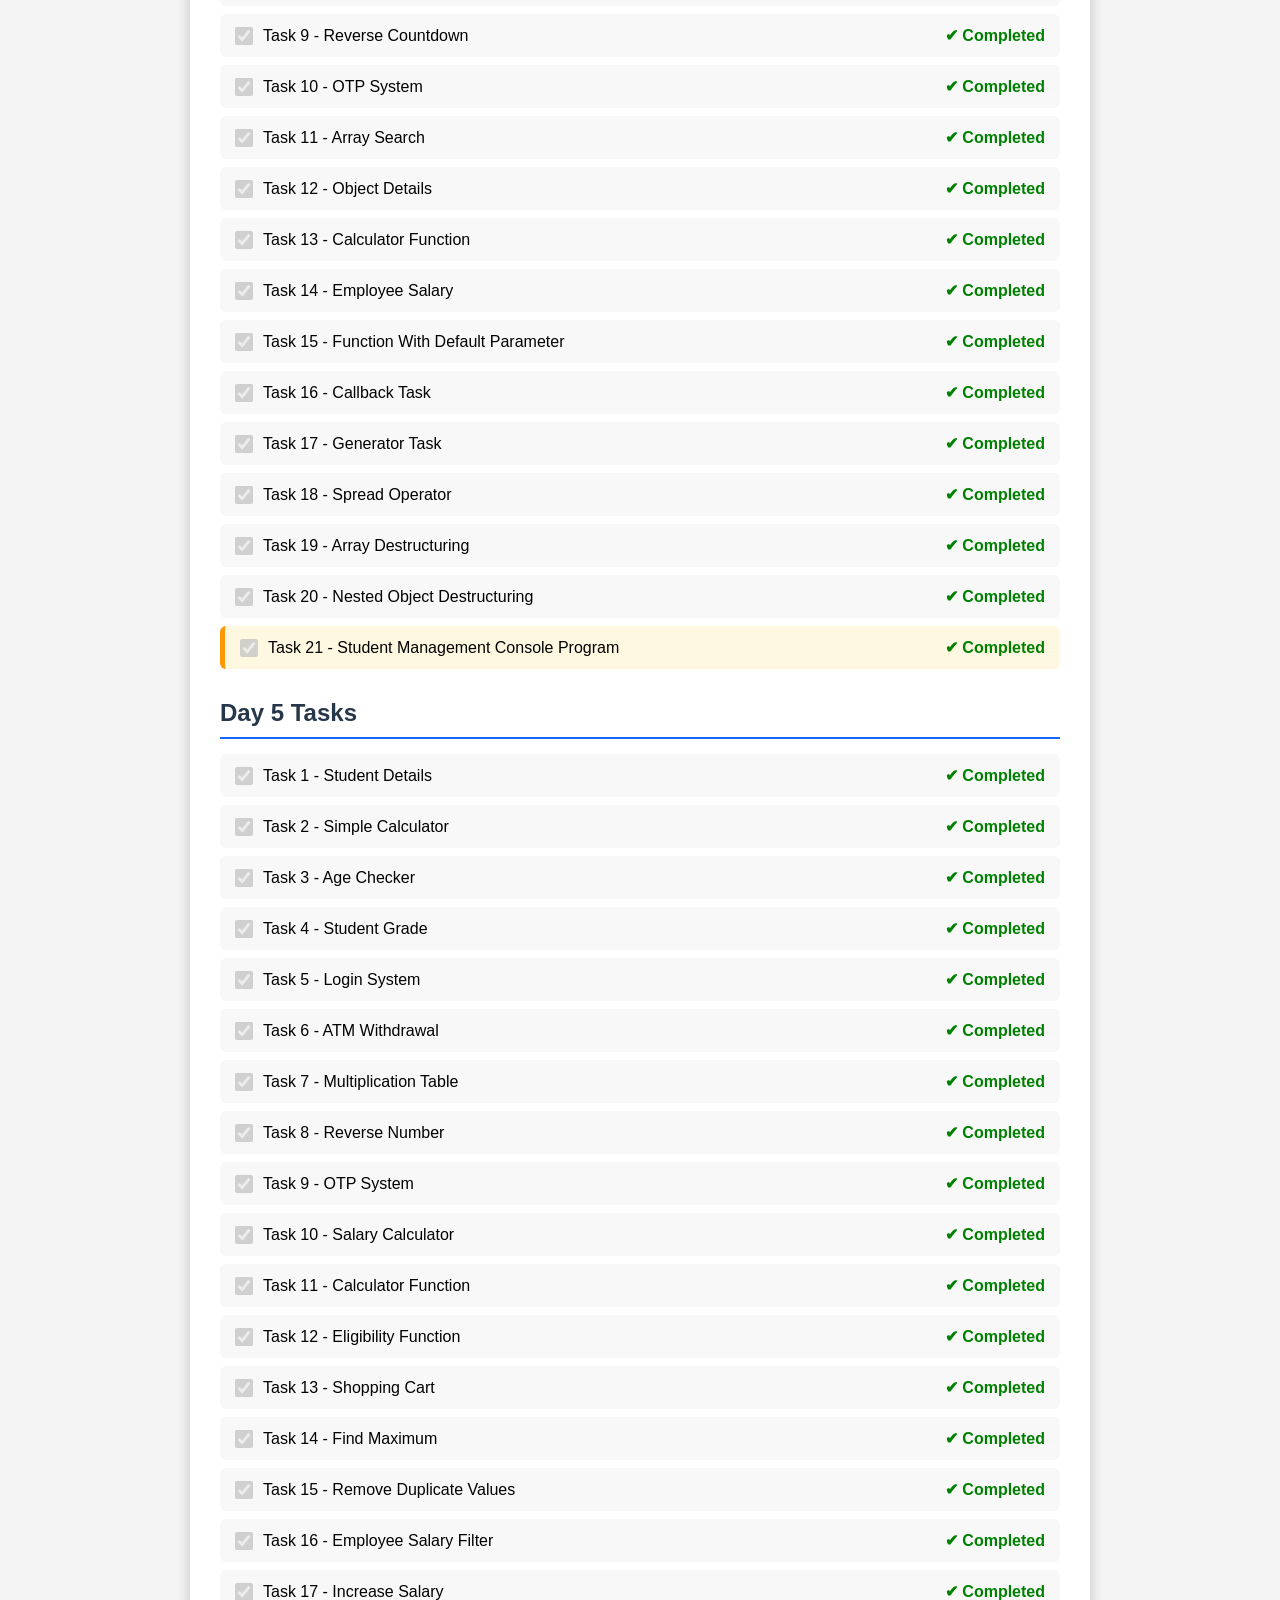
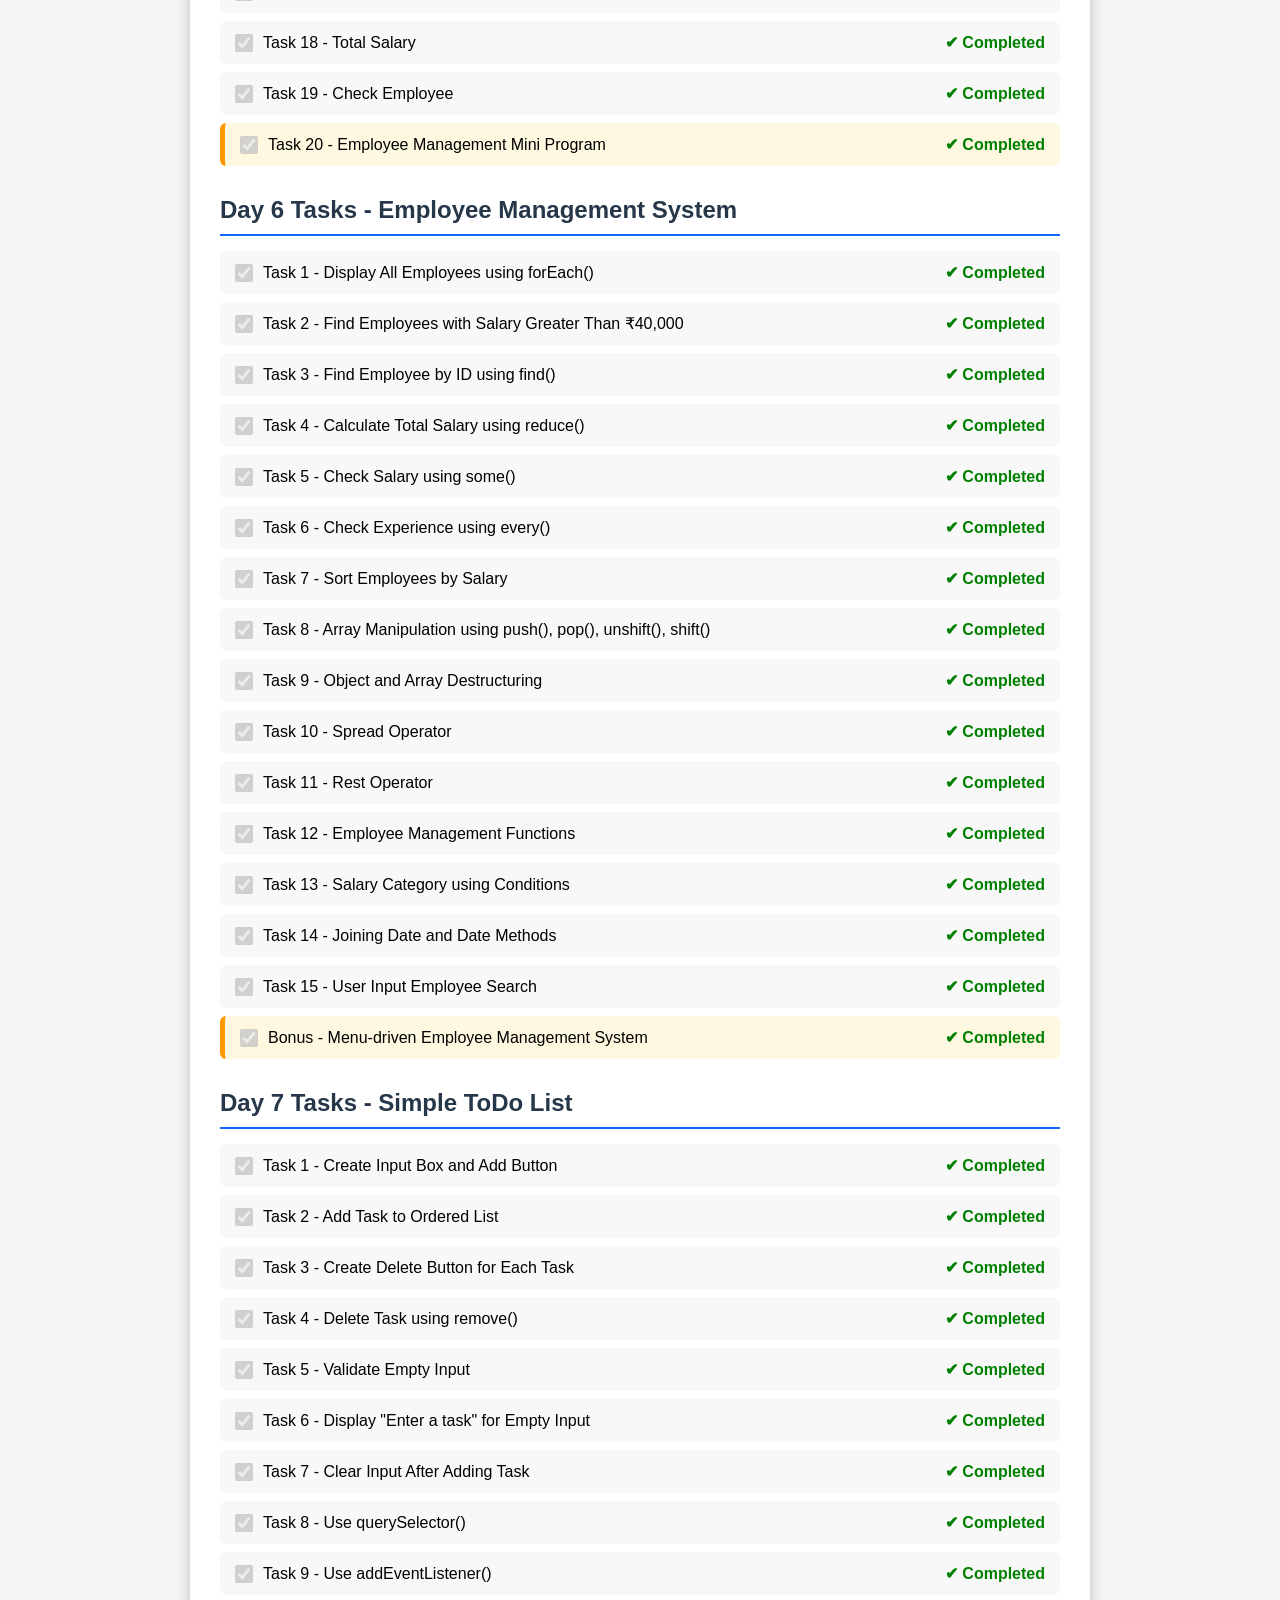
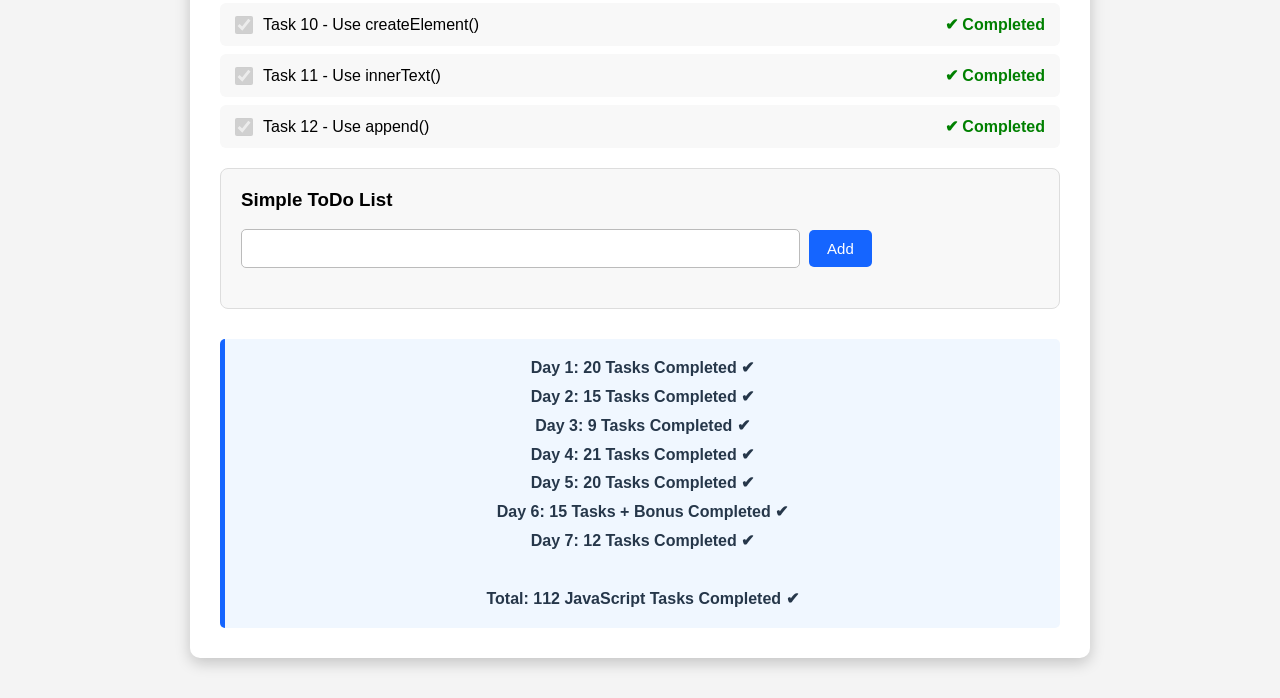
<file: Index.html>
<!DOCTYPE html>
<html lang="en">

<head>
<meta charset="UTF-8">
<meta name="viewport" content="width=device-width, initial-scale=1.0">

<title>JavaScript Tasks </title>

<style>
    * {
        margin: 0;
        padding: 0;
        box-sizing: border-box;
        font-family: Arial, sans-serif;
    }

    body {
        background: #f4f4f4;
        padding: 40px;
    }

    .container {
        max-width: 900px;
        margin: auto;
        background: #fff;
        padding: 30px;
        border-radius: 10px;
        box-shadow: 0 5px 15px rgba(0, 0, 0, .2);
    }

    h1 {
        color: #1565ff;
        text-align: center;
        margin-bottom: 10px;
    }

    .description {
        text-align: center;
        color: #555;
        margin-bottom: 30px;
        line-height: 1.6;
    }

    .day-section {
        margin-top: 30px;
    }

    h2 {
        color: #26374a;
        margin-bottom: 15px;
        padding-bottom: 10px;
        border-bottom: 2px solid #1565ff;
    }

    ul {
        list-style: none;
    }

    li {
        padding: 12px 15px;
        margin: 8px 0;
        background: #f8f8f8;
        border-radius: 6px;
        display: flex;
        align-items: center;
        gap: 10px;
    }

    input[type="checkbox"] {
        width: 18px;
        height: 18px;
        accent-color: #1565ff;
        flex-shrink: 0;
    }

    .task-name {
        flex: 1;
    }

    .completed {
        color: green;
        font-weight: bold;
        white-space: nowrap;
    }

    .challenge {
        background: #fff8e1;
        border-left: 5px solid #ff9800;
    }

    .todo-container {
        margin-top: 20px;
        padding: 20px;
        background: #f8f8f8;
        border-radius: 8px;
        border: 1px solid #ddd;
    }

    .todo-container input[type="text"] {
        width: 70%;
        padding: 10px;
        border: 1px solid #bbb;
        border-radius: 5px;
        font-size: 15px;
    }

    .todo-container button {
        padding: 10px 18px;
        margin-left: 5px;
        border: none;
        border-radius: 5px;
        background: #1565ff;
        color: white;
        cursor: pointer;
        font-size: 15px;
    }

    .todo-container button:hover {
        background: #0d47c9;
    }

    .todo-container ol {
        margin-top: 20px;
        padding-left: 30px;
    }

    .todo-container ol li {
        display: list-item;
        background: white;
        border: 1px solid #ddd;
        padding: 10px;
    }

    .summary {
        margin-top: 30px;
        padding: 15px;
        background: #f0f7ff;
        border-left: 5px solid #1565ff;
        border-radius: 5px;
        text-align: center;
        font-weight: bold;
        color: #26374a;
        line-height: 1.8;
    }

    @media (max-width: 600px) {
        body {
            padding: 20px;
        }

        .container {
            padding: 20px;
        }

        li {
            align-items: flex-start;
        }

        .completed {
            font-size: 13px;
        }

        .todo-container input[type="text"] {
            width: 65%;
        }
    }
</style>
</head>

<body>

<div class="container">

    <h1>JavaScript Practical Tasks</h1>

    <p class="description">
        Open the browser
        <strong>Developer Tools (Ctrl + Shift + I)</strong>
        →
        <strong>Console</strong>
        to view the output.
    </p>
    <p class="description">
        <a href="https://github.com/Mohithram30/javascript-tasks" target="_blank">GitHub Repository</a>
    </p>

    <p class="Task">
        <a href="Task1.html" target="_blank">Task 1 - Fake store</a>
    </p>

    <!-- ==================== DAY 1 ==================== -->

    <div class="day-section">

        <h2>Day 1 Tasks</h2>

        <ul>

            <li>
                <input type="checkbox" checked disabled>
                <span class="task-name">Task 1 - Student Details</span>
                <span class="completed">✔ Completed</span>
            </li>

            <li>
                <input type="checkbox" checked disabled>
                <span class="task-name">Task 2 - Mobile Price</span>
                <span class="completed">✔ Completed</span>
            </li>

            <li>
                <input type="checkbox" checked disabled>
                <span class="task-name">Task 3 - Company Name</span>
                <span class="completed">✔ Completed</span>
            </li>

            <li>
                <input type="checkbox" checked disabled>
                <span class="task-name">Task 4 - Console Practice</span>
                <span class="completed">✔ Completed</span>
            </li>

            <li>
                <input type="checkbox" checked disabled>
                <span class="task-name">Task 5 - Data Types</span>
                <span class="completed">✔ Completed</span>
            </li>

            <li>
                <input type="checkbox" checked disabled>
                <span class="task-name">Task 6 - Shopping Cart Array</span>
                <span class="completed">✔ Completed</span>
            </li>

            <li>
                <input type="checkbox" checked disabled>
                <span class="task-name">Task 7 - Favorite Movies</span>
                <span class="completed">✔ Completed</span>
            </li>

            <li>
                <input type="checkbox" checked disabled>
                <span class="task-name">Task 8 - Employee Object</span>
                <span class="completed">✔ Completed</span>
            </li>

            <li>
                <input type="checkbox" checked disabled>
                <span class="task-name">Task 9 - Product Details</span>
                <span class="completed">✔ Completed</span>
            </li>

            <li>
                <input type="checkbox" checked disabled>
                <span class="task-name">Task 10 - Arithmetic Calculator</span>
                <span class="completed">✔ Completed</span>
            </li>

            <li>
                <input type="checkbox" checked disabled>
                <span class="task-name">Task 11 - Increment Practice</span>
                <span class="completed">✔ Completed</span>
            </li>

            <li>
                <input type="checkbox" checked disabled>
                <span class="task-name">Task 12 - Predict the Output</span>
                <span class="completed">✔ Completed</span>
            </li>

            <li>
                <input type="checkbox" checked disabled>
                <span class="task-name">Task 13 - Predict the Output</span>
                <span class="completed">✔ Completed</span>
            </li>

            <li>
                <input type="checkbox" checked disabled>
                <span class="task-name">Task 14 - School Object</span>
                <span class="completed">✔ Completed</span>
            </li>

            <li>
                <input type="checkbox" checked disabled>
                <span class="task-name">Task 15 - Grocery List</span>
                <span class="completed">✔ Completed</span>
            </li>

            <li>
                <input type="checkbox" checked disabled>
                <span class="task-name">Task 16 - User Profile</span>
                <span class="completed">✔ Completed</span>
            </li>

            <li>
                <input type="checkbox" checked disabled>
                <span class="task-name">Task 17 - Variable Rules</span>
                <span class="completed">✔ Completed</span>
            </li>

            <li>
                <input type="checkbox" checked disabled>
                <span class="task-name">Task 18 - Marks Calculation</span>
                <span class="completed">✔ Completed</span>
            </li>

            <li>
                <input type="checkbox" checked disabled>
                <span class="task-name">Task 19 - Company Database</span>
                <span class="completed">✔ Completed</span>
            </li>

            <li>
                <input type="checkbox" checked disabled>
                <span class="task-name">Task 20 - Mini Profile</span>
                <span class="completed">✔ Completed</span>
            </li>

        </ul>

    </div>


    <!-- ==================== DAY 2 ==================== -->

    <div class="day-section">

        <h2>Day 2 Tasks</h2>

        <ul>

            <li>
                <input type="checkbox" checked disabled>
                <span class="task-name">Task 1 - Variables – Student Details</span>
                <span class="completed">✔ Completed</span>
            </li>

            <li>
                <input type="checkbox" checked disabled>
                <span class="task-name">Task 2 - User Input</span>
                <span class="completed">✔ Completed</span>
            </li>

            <li>
                <input type="checkbox" checked disabled>
                <span class="task-name">Task 3 - Data Types</span>
                <span class="completed">✔ Completed</span>
            </li>

            <li>
                <input type="checkbox" checked disabled>
                <span class="task-name">Task 4 - Array – Shopping List</span>
                <span class="completed">✔ Completed</span>
            </li>

            <li>
                <input type="checkbox" checked disabled>
                <span class="task-name">Task 5 - Object – Employee Details</span>
                <span class="completed">✔ Completed</span>
            </li>

            <li>
                <input type="checkbox" checked disabled>
                <span class="task-name">Task 6 - Arithmetic Operator – Bill Calculator</span>
                <span class="completed">✔ Completed</span>
            </li>

            <li>
                <input type="checkbox" checked disabled>
                <span class="task-name">Task 7 - Comparison Operators</span>
                <span class="completed">✔ Completed</span>
            </li>

            <li>
                <input type="checkbox" checked disabled>
                <span class="task-name">Task 8 - Logical Operators</span>
                <span class="completed">✔ Completed</span>
            </li>

            <li>
                <input type="checkbox" checked disabled>
                <span class="task-name">Task 9 - Ternary Operator – Login</span>
                <span class="completed">✔ Completed</span>
            </li>

            <li>
                <input type="checkbox" checked disabled>
                <span class="task-name">Task 10 - Type Casting – Marks</span>
                <span class="completed">✔ Completed</span>
            </li>

            <li>
                <input type="checkbox" checked disabled>
                <span class="task-name">Task 11 - Voting Eligibility</span>
                <span class="completed">✔ Completed</span>
            </li>

            <li>
                <input type="checkbox" checked disabled>
                <span class="task-name">Task 12 - Student Grade</span>
                <span class="completed">✔ Completed</span>
            </li>

            <li>
                <input type="checkbox" checked disabled>
                <span class="task-name">Task 13 - Time Greeting</span>
                <span class="completed">✔ Completed</span>
            </li>

            <li>
                <input type="checkbox" checked disabled>
                <span class="task-name">Task 14 - Nested If – Job Eligibility</span>
                <span class="completed">✔ Completed</span>
            </li>

            <li>
                <input type="checkbox" checked disabled>
                <span class="task-name">Task 15 - Switch – Traffic Light</span>
                <span class="completed">✔ Completed</span>
            </li>

        </ul>

    </div>


    <!-- ==================== DAY 3 ==================== -->

    <div class="day-section">

        <h2>Day 3 Tasks</h2>

        <ul>

            <li>
                <input type="checkbox" checked disabled>
                <span class="task-name">Task 1 - Employee Eligibility</span>
                <span class="completed">✔ Completed</span>
            </li>

            <li>
                <input type="checkbox" checked disabled>
                <span class="task-name">Task 2 - ATM Withdrawal</span>
                <span class="completed">✔ Completed</span>
            </li>

            <li>
                <input type="checkbox" checked disabled>
                <span class="task-name">Task 3 - Login System with 3 Attempts</span>
                <span class="completed">✔ Completed</span>
            </li>

            <li>
                <input type="checkbox" checked disabled>
                <span class="task-name">Task 4 - Student Grade System</span>
                <span class="completed">✔ Completed</span>
            </li>

            <li>
                <input type="checkbox" checked disabled>
                <span class="task-name">Task 5 - Number Pattern</span>
                <span class="completed">✔ Completed</span>
            </li>

            <li>
                <input type="checkbox" checked disabled>
                <span class="task-name">Task 6 - Shopping Cart</span>
                <span class="completed">✔ Completed</span>
            </li>

            <li>
                <input type="checkbox" checked disabled>
                <span class="task-name">Task 7 - Employee Object</span>
                <span class="completed">✔ Completed</span>
            </li>

            <li>
                <input type="checkbox" checked disabled>
                <span class="task-name">Task 8 - Bank Account Functions</span>
                <span class="completed">✔ Completed</span>
            </li>

            <li>
                <input type="checkbox" checked disabled>
                <span class="task-name">Task 9 - Callback Calculator</span>
                <span class="completed">✔ Completed</span>
            </li>

        </ul>

    </div>


    <!-- ==================== DAY 4 ==================== -->

    <div class="day-section">

        <h2>Day 4 Tasks</h2>

        <ul>

            <li>
                <input type="checkbox" checked disabled>
                <span class="task-name">Task 1 - Salary Calculator</span>
                <span class="completed">✔ Completed</span>
            </li>

            <li>
                <input type="checkbox" checked disabled>
                <span class="task-name">Task 2 - Predict the Output</span>
                <span class="completed">✔ Completed</span>
            </li>

            <li>
                <input type="checkbox" checked disabled>
                <span class="task-name">Task 3 - Logical Operators</span>
                <span class="completed">✔ Completed</span>
            </li>

            <li>
                <input type="checkbox" checked disabled>
                <span class="task-name">Task 4 - ATM Withdrawal</span>
                <span class="completed">✔ Completed</span>
            </li>

            <li>
                <input type="checkbox" checked disabled>
                <span class="task-name">Task 5 - Student Grade</span>
                <span class="completed">✔ Completed</span>
            </li>

            <li>
                <input type="checkbox" checked disabled>
                <span class="task-name">Task 6 - Nested Login</span>
                <span class="completed">✔ Completed</span>
            </li>

            <li>
                <input type="checkbox" checked disabled>
                <span class="task-name">Task 7 - Number Pattern</span>
                <span class="completed">✔ Completed</span>
            </li>

            <li>
                <input type="checkbox" checked disabled>
                <span class="task-name">Task 8 - Multiplication Table</span>
                <span class="completed">✔ Completed</span>
            </li>

            <li>
                <input type="checkbox" checked disabled>
                <span class="task-name">Task 9 - Reverse Countdown</span>
                <span class="completed">✔ Completed</span>
            </li>

            <li>
                <input type="checkbox" checked disabled>
                <span class="task-name">Task 10 - OTP System</span>
                <span class="completed">✔ Completed</span>
            </li>

            <li>
                <input type="checkbox" checked disabled>
                <span class="task-name">Task 11 - Array Search</span>
                <span class="completed">✔ Completed</span>
            </li>

            <li>
                <input type="checkbox" checked disabled>
                <span class="task-name">Task 12 - Object Details</span>
                <span class="completed">✔ Completed</span>
            </li>

            <li>
                <input type="checkbox" checked disabled>
                <span class="task-name">Task 13 - Calculator Function</span>
                <span class="completed">✔ Completed</span>
            </li>

            <li>
                <input type="checkbox" checked disabled>
                <span class="task-name">Task 14 - Employee Salary</span>
                <span class="completed">✔ Completed</span>
            </li>

            <li>
                <input type="checkbox" checked disabled>
                <span class="task-name">Task 15 - Function With Default Parameter</span>
                <span class="completed">✔ Completed</span>
            </li>

            <li>
                <input type="checkbox" checked disabled>
                <span class="task-name">Task 16 - Callback Task</span>
                <span class="completed">✔ Completed</span>
            </li>

            <li>
                <input type="checkbox" checked disabled>
                <span class="task-name">Task 17 - Generator Task</span>
                <span class="completed">✔ Completed</span>
            </li>

            <li>
                <input type="checkbox" checked disabled>
                <span class="task-name">Task 18 - Spread Operator</span>
                <span class="completed">✔ Completed</span>
            </li>

            <li>
                <input type="checkbox" checked disabled>
                <span class="task-name">Task 19 - Array Destructuring</span>
                <span class="completed">✔ Completed</span>
            </li>

            <li>
                <input type="checkbox" checked disabled>
                <span class="task-name">Task 20 - Nested Object Destructuring</span>
                <span class="completed">✔ Completed</span>
            </li>

            <li class="challenge">
                <input type="checkbox" checked disabled>
                <span class="task-name">Task 21 - Student Management Console Program</span>
                <span class="completed">✔ Completed</span>
            </li>

        </ul>

    </div>


    <!-- ==================== DAY 5 ==================== -->

    <div class="day-section">

        <h2>Day 5 Tasks</h2>

        <ul>

            <li>
                <input type="checkbox" checked disabled>
                <span class="task-name">Task 1 - Student Details</span>
                <span class="completed">✔ Completed</span>
            </li>

            <li>
                <input type="checkbox" checked disabled>
                <span class="task-name">Task 2 - Simple Calculator</span>
                <span class="completed">✔ Completed</span>
            </li>

            <li>
                <input type="checkbox" checked disabled>
                <span class="task-name">Task 3 - Age Checker</span>
                <span class="completed">✔ Completed</span>
            </li>

            <li>
                <input type="checkbox" checked disabled>
                <span class="task-name">Task 4 - Student Grade</span>
                <span class="completed">✔ Completed</span>
            </li>

            <li>
                <input type="checkbox" checked disabled>
                <span class="task-name">Task 5 - Login System</span>
                <span class="completed">✔ Completed</span>
            </li>

            <li>
                <input type="checkbox" checked disabled>
                <span class="task-name">Task 6 - ATM Withdrawal</span>
                <span class="completed">✔ Completed</span>
            </li>

            <li>
                <input type="checkbox" checked disabled>
                <span class="task-name">Task 7 - Multiplication Table</span>
                <span class="completed">✔ Completed</span>
            </li>

            <li>
                <input type="checkbox" checked disabled>
                <span class="task-name">Task 8 - Reverse Number</span>
                <span class="completed">✔ Completed</span>
            </li>

            <li>
                <input type="checkbox" checked disabled>
                <span class="task-name">Task 9 - OTP System</span>
                <span class="completed">✔ Completed</span>
            </li>

            <li>
                <input type="checkbox" checked disabled>
                <span class="task-name">Task 10 - Salary Calculator</span>
                <span class="completed">✔ Completed</span>
            </li>

            <li>
                <input type="checkbox" checked disabled>
                <span class="task-name">Task 11 - Calculator Function</span>
                <span class="completed">✔ Completed</span>
            </li>

            <li>
                <input type="checkbox" checked disabled>
                <span class="task-name">Task 12 - Eligibility Function</span>
                <span class="completed">✔ Completed</span>
            </li>

            <li>
                <input type="checkbox" checked disabled>
                <span class="task-name">Task 13 - Shopping Cart</span>
                <span class="completed">✔ Completed</span>
            </li>

            <li>
                <input type="checkbox" checked disabled>
                <span class="task-name">Task 14 - Find Maximum</span>
                <span class="completed">✔ Completed</span>
            </li>

            <li>
                <input type="checkbox" checked disabled>
                <span class="task-name">Task 15 - Remove Duplicate Values</span>
                <span class="completed">✔ Completed</span>
            </li>

            <li>
                <input type="checkbox" checked disabled>
                <span class="task-name">Task 16 - Employee Salary Filter</span>
                <span class="completed">✔ Completed</span>
            </li>

            <li>
                <input type="checkbox" checked disabled>
                <span class="task-name">Task 17 - Increase Salary</span>
                <span class="completed">✔ Completed</span>
            </li>

            <li>
                <input type="checkbox" checked disabled>
                <span class="task-name">Task 18 - Total Salary</span>
                <span class="completed">✔ Completed</span>
            </li>

            <li>
                <input type="checkbox" checked disabled>
                <span class="task-name">Task 19 - Check Employee</span>
                <span class="completed">✔ Completed</span>
            </li>

            <li class="challenge">
                <input type="checkbox" checked disabled>
                <span class="task-name">Task 20 - Employee Management Mini Program</span>
                <span class="completed">✔ Completed</span>
            </li>

        </ul>

    </div>


    <!-- ==================== DAY 6 ==================== -->

    <div class="day-section">

        <h2>Day 6 Tasks - Employee Management System</h2>

        <ul>

            <li>
                <input type="checkbox" checked disabled>
                <span class="task-name">Task 1 - Display All Employees using forEach()</span>
                <span class="completed">✔ Completed</span>
            </li>

            <li>
                <input type="checkbox" checked disabled>
                <span class="task-name">Task 2 - Find Employees with Salary Greater Than ₹40,000</span>
                <span class="completed">✔ Completed</span>
            </li>

            <li>
                <input type="checkbox" checked disabled>
                <span class="task-name">Task 3 - Find Employee by ID using find()</span>
                <span class="completed">✔ Completed</span>
            </li>

            <li>
                <input type="checkbox" checked disabled>
                <span class="task-name">Task 4 - Calculate Total Salary using reduce()</span>
                <span class="completed">✔ Completed</span>
            </li>

            <li>
                <input type="checkbox" checked disabled>
                <span class="task-name">Task 5 - Check Salary using some()</span>
                <span class="completed">✔ Completed</span>
            </li>

            <li>
                <input type="checkbox" checked disabled>
                <span class="task-name">Task 6 - Check Experience using every()</span>
                <span class="completed">✔ Completed</span>
            </li>

            <li>
                <input type="checkbox" checked disabled>
                <span class="task-name">Task 7 - Sort Employees by Salary</span>
                <span class="completed">✔ Completed</span>
            </li>

            <li>
                <input type="checkbox" checked disabled>
                <span class="task-name">Task 8 - Array Manipulation using push(), pop(), unshift(), shift()</span>
                <span class="completed">✔ Completed</span>
            </li>

            <li>
                <input type="checkbox" checked disabled>
                <span class="task-name">Task 9 - Object and Array Destructuring</span>
                <span class="completed">✔ Completed</span>
            </li>

            <li>
                <input type="checkbox" checked disabled>
                <span class="task-name">Task 10 - Spread Operator</span>
                <span class="completed">✔ Completed</span>
            </li>

            <li>
                <input type="checkbox" checked disabled>
                <span class="task-name">Task 11 - Rest Operator</span>
                <span class="completed">✔ Completed</span>
            </li>

            <li>
                <input type="checkbox" checked disabled>
                <span class="task-name">Task 12 - Employee Management Functions</span>
                <span class="completed">✔ Completed</span>
            </li>

            <li>
                <input type="checkbox" checked disabled>
                <span class="task-name">Task 13 - Salary Category using Conditions</span>
                <span class="completed">✔ Completed</span>
            </li>

            <li>
                <input type="checkbox" checked disabled>
                <span class="task-name">Task 14 - Joining Date and Date Methods</span>
                <span class="completed">✔ Completed</span>
            </li>

            <li>
                <input type="checkbox" checked disabled>
                <span class="task-name">Task 15 - User Input Employee Search</span>
                <span class="completed">✔ Completed</span>
            </li>

            <li class="challenge">
                <input type="checkbox" checked disabled>
                <span class="task-name">Bonus - Menu-driven Employee Management System</span>
                <span class="completed">✔ Completed</span>
            </li>

        </ul>

    </div>


    <!-- ==================== DAY 7 ==================== -->

    <div class="day-section">

        <h2>Day 7 Tasks - Simple ToDo List</h2>

        <ul>

            <li>
                <input type="checkbox" checked disabled>
                <span class="task-name">
                    Task 1 - Create Input Box and Add Button
                </span>
                <span class="completed">✔ Completed</span>
            </li>

            <li>
                <input type="checkbox" checked disabled>
                <span class="task-name">
                    Task 2 - Add Task to Ordered List
                </span>
                <span class="completed">✔ Completed</span>
            </li>

            <li>
                <input type="checkbox" checked disabled>
                <span class="task-name">
                    Task 3 - Create Delete Button for Each Task
                </span>
                <span class="completed">✔ Completed</span>
            </li>

            <li>
                <input type="checkbox" checked disabled>
                <span class="task-name">
                    Task 4 - Delete Task using remove()
                </span>
                <span class="completed">✔ Completed</span>
            </li>

            <li>
                <input type="checkbox" checked disabled>
                <span class="task-name">
                    Task 5 - Validate Empty Input
                </span>
                <span class="completed">✔ Completed</span>
            </li>

            <li>
                <input type="checkbox" checked disabled>
                <span class="task-name">
                    Task 6 - Display "Enter a task" for Empty Input
                </span>
                <span class="completed">✔ Completed</span>
            </li>

            <li>
                <input type="checkbox" checked disabled>
                <span class="task-name">
                    Task 7 - Clear Input After Adding Task
                </span>
                <span class="completed">✔ Completed</span>
            </li>

            <li>
                <input type="checkbox" checked disabled>
                <span class="task-name">
                    Task 8 - Use querySelector()
                </span>
                <span class="completed">✔ Completed</span>
            </li>

            <li>
                <input type="checkbox" checked disabled>
                <span class="task-name">
                    Task 9 - Use addEventListener()
                </span>
                <span class="completed">✔ Completed</span>
            </li>

            <li>
                <input type="checkbox" checked disabled>
                <span class="task-name">
                    Task 10 - Use createElement()
                </span>
                <span class="completed">✔ Completed</span>
            </li>

            <li>
                <input type="checkbox" checked disabled>
                <span class="task-name">
                    Task 11 - Use innerText()
                </span>
                <span class="completed">✔ Completed</span>
            </li>

            <li>
                <input type="checkbox" checked disabled>
                <span class="task-name">
                    Task 12 - Use append()
                </span>
                <span class="completed">✔ Completed</span>
            </li>

        </ul>


        <!-- TODO APPLICATION -->

        <div class="todo-container">

            <h3>Simple ToDo List</h3>

            <br>

            <input type="text" id="taskInput">

            <button id="addButton">Add</button>

            <ol id="taskList"></ol>

        </div>

    </div>


    <!-- ==================== SUMMARY ==================== -->

    <div class="summary">

        Day 1: 20 Tasks Completed ✔

        <br>

        Day 2: 15 Tasks Completed ✔

        <br>

        Day 3: 9 Tasks Completed ✔

        <br>

        Day 4: 21 Tasks Completed ✔

        <br>

        Day 5: 20 Tasks Completed ✔

        <br>

        Day 6: 15 Tasks + Bonus Completed ✔

        <br>

        Day 7: 12 Tasks Completed ✔

        <br><br>

        Total: 112 JavaScript Tasks Completed ✔

    </div>

</div>


<!-- ==================== JAVASCRIPT FILES ==================== -->

<script src="Day 1 Tasks.js"></script>

<script src="Day 2 Task.js"></script>

<script src="Day 3 Tasks.js"></script>

<script src="Day 4 Tasks.js"></script>

<script src="Day 5 Tasks.js"></script>

<script src="Day 6 Task.js"></script>

<script src="Day 7 Task.js"></script>

</body>

</html>
</file>
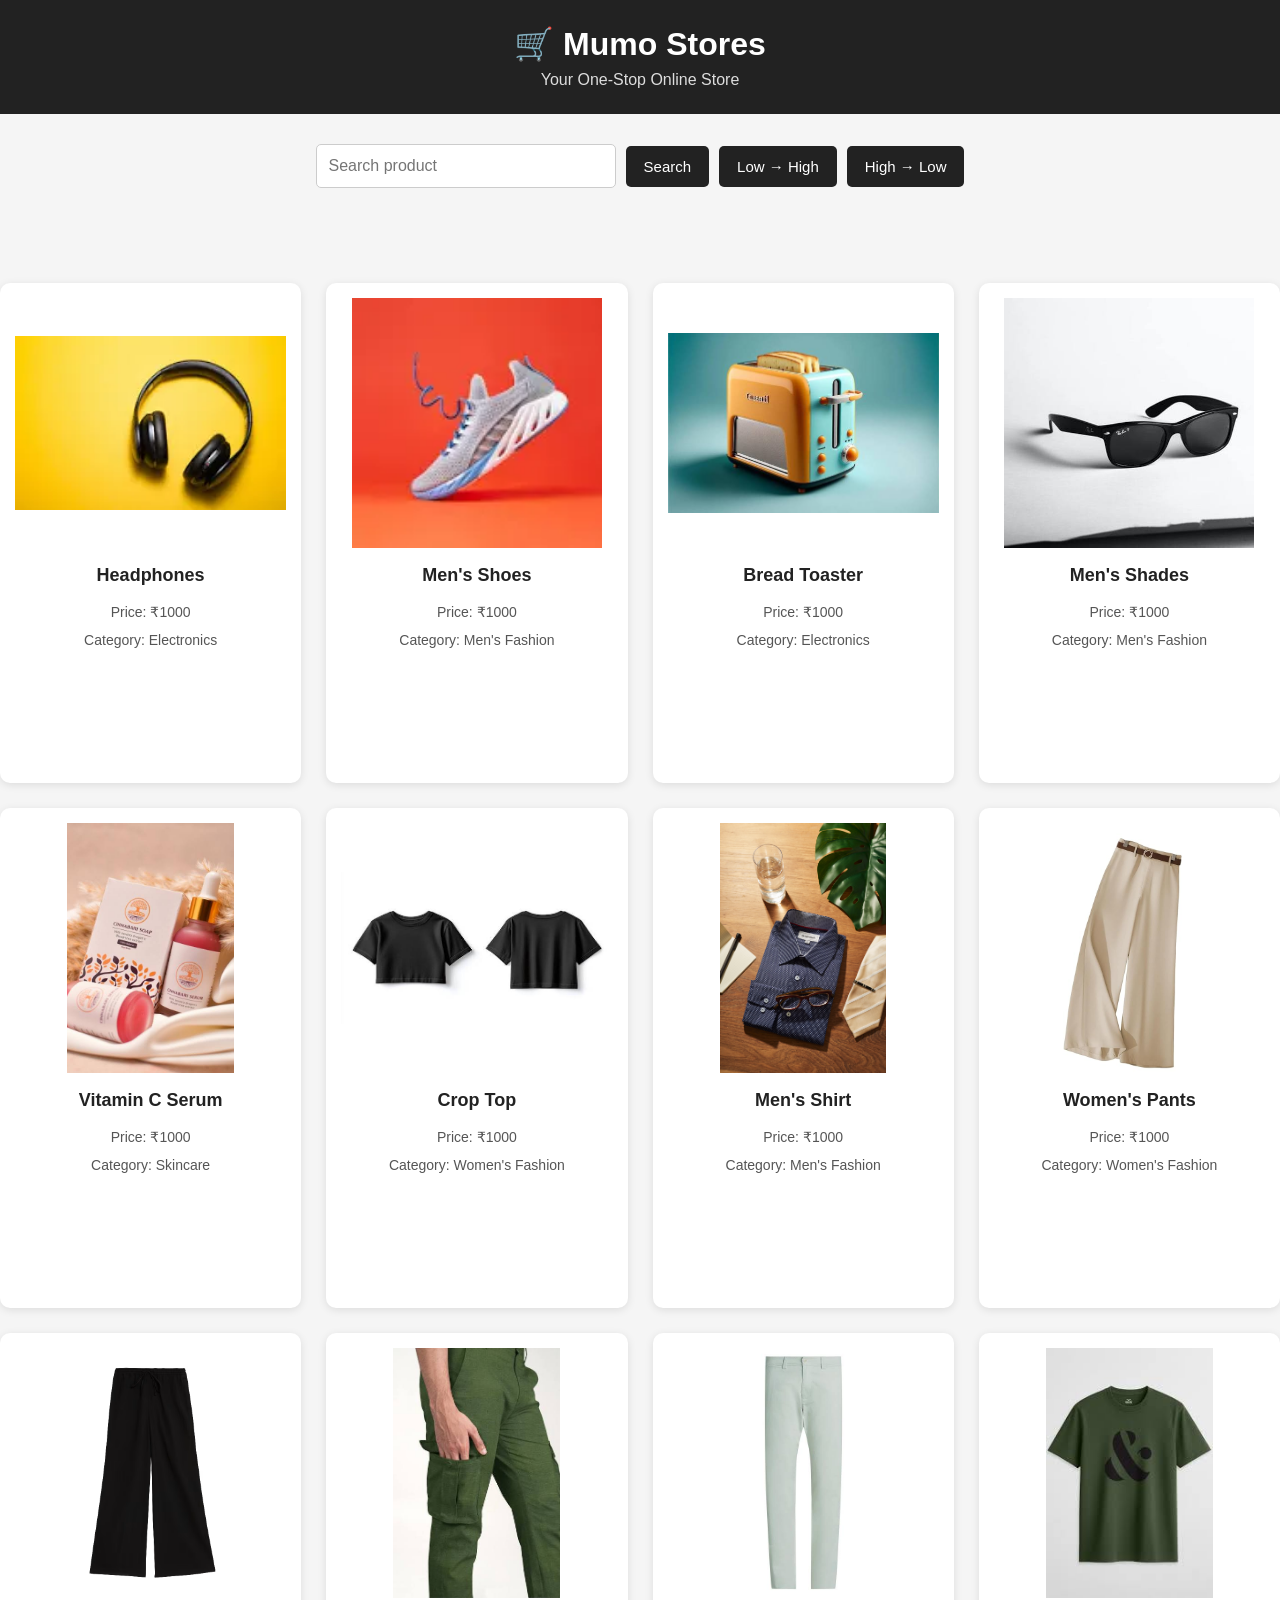
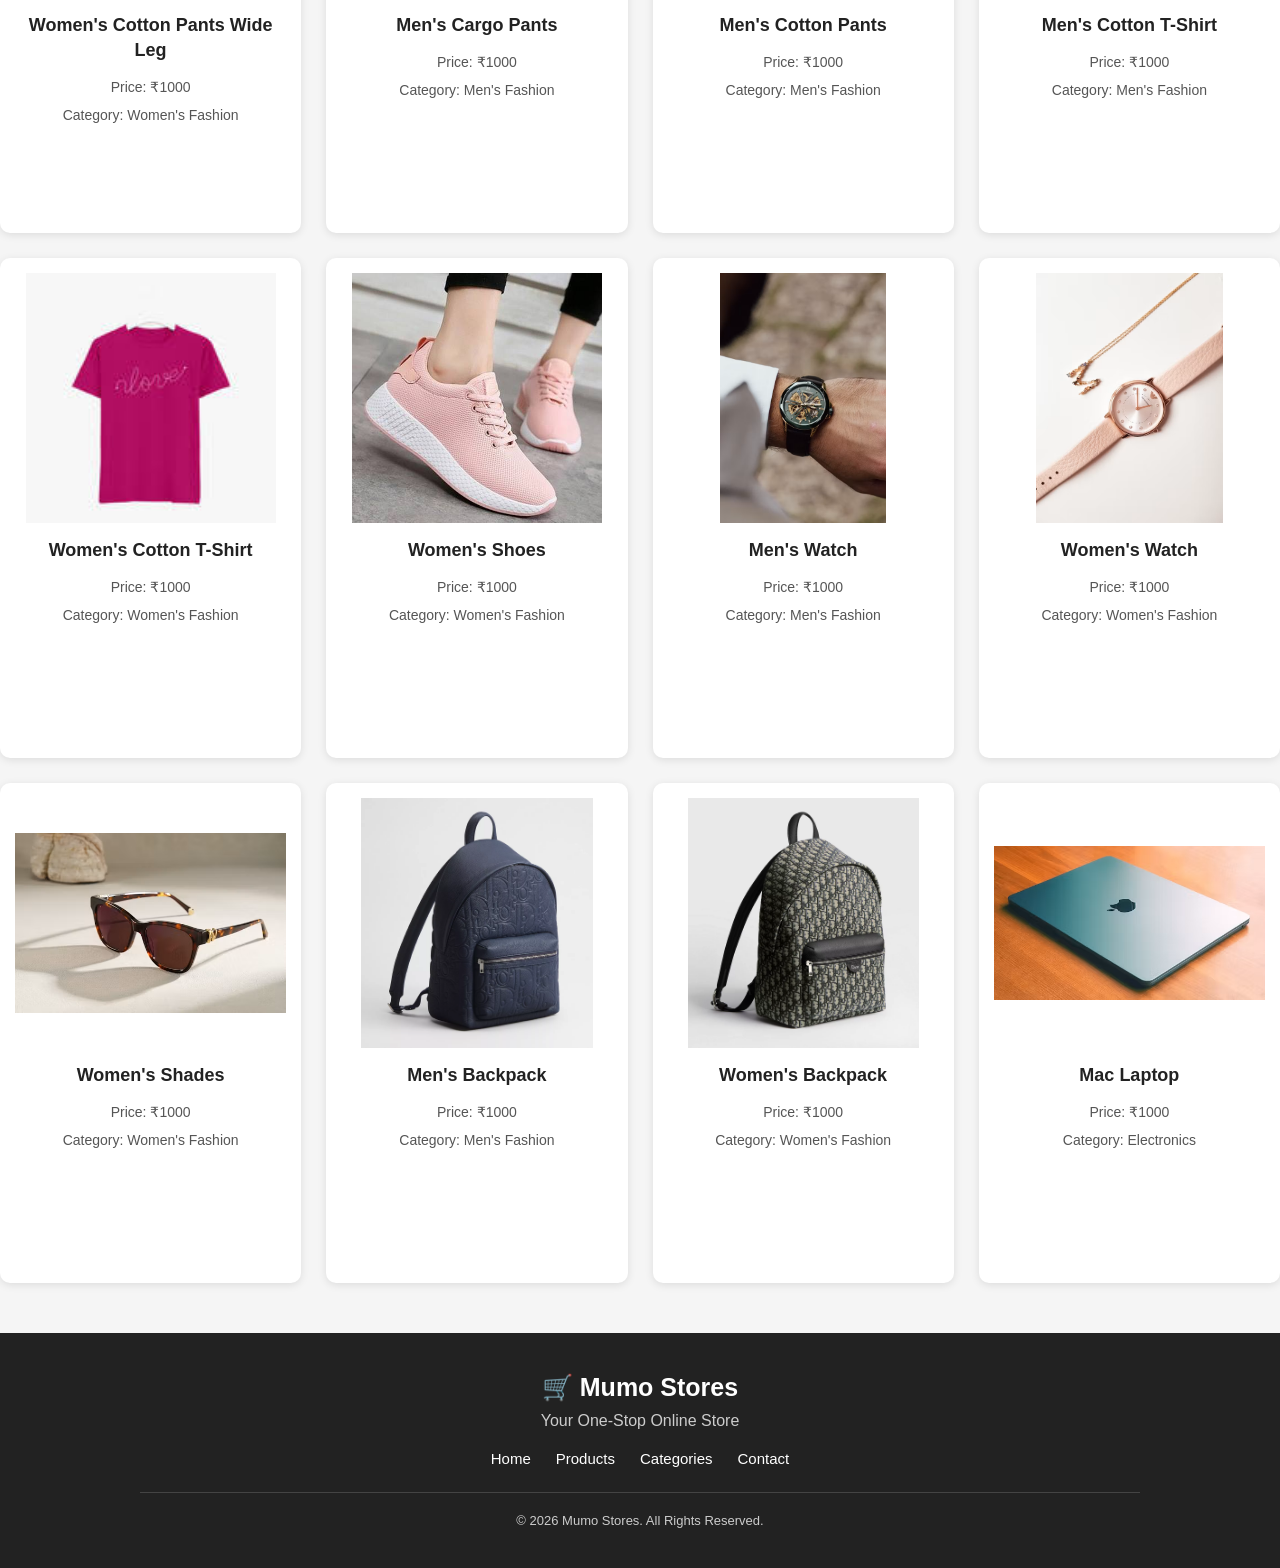
<file: index1.html>
<!DOCTYPE html>
<html lang="en">
<head>
    <meta charset="UTF-8">
    <meta name="viewport" content="width=device-width, initial-scale=1.0">

    <link rel="stylesheet" href="style.css">

    <title>Mumo Stores</title>
</head>

<body>

    <!-- HEADER -->
    <header class="header">

        <div class="store-name">
            🛒 Mumo Stores
        </div>

        <p class="store-tagline">
            Your One-Stop Online Store
        </p>

    </header>


    <!-- CONTROLS -->
    <div class="controls">

        <input
            type="text"
            id="searchInput"
            placeholder="Search product"
        >

        <button id="searchButton">
            Search
        </button>

        <button id="lowHigh">
            Low → High
        </button>

        <button id="highLow">
            High → Low
        </button>

    </div>


    <!-- CATEGORY BUTTONS -->
    <div id="categoryButtons"></div>


    <!-- API PRODUCTS -->
    <div class="apicard"></div>


    <!-- STATIC PRODUCTS -->
    <div class="products-container">

        <!-- Product 1 -->
        <div class="product-card">
            <img src="assest/img/headphone.webp" alt="Headphones">
            <h3>Headphones</h3>
            <p>Price: ₹1000</p>
            <p>Category: Electronics</p>
        </div>


        <!-- Product 2 -->
        <div class="product-card">
            <img src="assest/img/shoe.webp" alt="Men's Shoes">
            <h3>Men's Shoes</h3>
            <p>Price: ₹1000</p>
            <p>Category: Men's Fashion</p>
        </div>


        <!-- Product 3 -->
        <div class="product-card">
            <img src="assest/img/Toster .jpeg" alt="Bread Toaster">
            <h3>Bread Toaster</h3>
            <p>Price: ₹1000</p>
            <p>Category: Electronics</p>
        </div>


        <!-- Product 4 -->
        <div class="product-card">
            <img src="assest/img/coolers.jpeg" alt="Men's Shades">
            <h3>Men's Shades</h3>
            <p>Price: ₹1000</p>
            <p>Category: Men's Fashion</p>
        </div>


        <!-- Product 5 -->
        <div class="product-card">
            <img src="assest/img/serum.jpeg" alt="Vitamin C Serum">
            <h3>Vitamin C Serum</h3>
            <p>Price: ₹1000</p>
            <p>Category: Skincare</p>
        </div>


        <!-- Product 6 -->
        <div class="product-card">
            <img src="assest/img/crop top .jpeg" alt="Crop Top">
            <h3>Crop Top</h3>
            <p>Price: ₹1000</p>
            <p>Category: Women's Fashion</p>
        </div>


        <!-- Product 7 -->
        <div class="product-card">
            <img src="assest/img/Shirt.avif" alt="Men's Shirt">
            <h3>Men's Shirt</h3>
            <p>Price: ₹1000</p>
            <p>Category: Men's Fashion</p>
        </div>


        <!-- Product 8 -->
        <div class="product-card">
            <img
                src="assest/img/Woman Pants Women's Formal Office Korean.jpg"
                alt="Women's Pants"
            >

            <h3>Women's Pants</h3>

            <p>Price: ₹1000</p>

            <p>Category: Women's Fashion</p>
        </div>


        <!-- Product 9 -->
        <div class="product-card">

            <img
                src="assest/img/Pure Cotton Wide Leg Trousers.avif"
                alt="Women's Cotton Pants"
            >

            <h3>Women's Cotton Pants Wide Leg</h3>

            <p>Price: ₹1000</p>

            <p>Category: Women's Fashion</p>

        </div>


        <!-- Product 10 -->
        <div class="product-card">

            <img
                src="assest/img/cargo pant.jpeg"
                alt="Men's Cargo Pants"
            >

            <h3>Men's Cargo Pants</h3>

            <p>Price: ₹1000</p>

            <p>Category: Men's Fashion</p>

        </div>


        <!-- Product 11 -->
        <div class="product-card">

            <img
                src="assest/img/catton pant men .jpeg"
                alt="Men's Cotton Pants"
            >

            <h3>Men's Cotton Pants</h3>

            <p>Price: ₹1000</p>

            <p>Category: Men's Fashion</p>

        </div>


        <!-- Product 12 -->
        <div class="product-card">

            <img
                src="assest/img/mens tshirts .jpeg"
                alt="Men's Cotton T-Shirt"
            >

            <h3>Men's Cotton T-Shirt</h3>

            <p>Price: ₹1000</p>

            <p>Category: Men's Fashion</p>

        </div>


        <!-- Product 13 -->
        <div class="product-card">

            <img
                src="assest/img/wonwns tshirt.jpeg"
                alt="Women's Cotton T-Shirt"
            >

            <h3>Women's Cotton T-Shirt</h3>

            <p>Price: ₹1000</p>

            <p>Category: Women's Fashion</p>

        </div>


        <!-- Product 14 -->
        <div class="product-card">

            <img
                src="assest/img/womens shoes .jpeg"
                alt="Women's Shoes"
            >

            <h3>Women's Shoes</h3>

            <p>Price: ₹1000</p>

            <p>Category: Women's Fashion</p>

        </div>


        <!-- Product 15 -->
        <div class="product-card">

            <img
                src="assest/img/mens watch.avif"
                alt="Men's Watch"
            >

            <h3>Men's Watch</h3>

            <p>Price: ₹1000</p>

            <p>Category: Men's Fashion</p>

        </div>


        <!-- Product 16 -->
        <div class="product-card">

            <img
                src="assest/img/womens watch.avif"
                alt="Women's Watch"
            >

            <h3>Women's Watch</h3>

            <p>Price: ₹1000</p>

            <p>Category: Women's Fashion</p>

        </div>


        <!-- Product 17 -->
        <div class="product-card">

            <img
                src="assest/img/womens shades.avif"
                alt="Women's Shades"
            >

            <h3>Women's Shades</h3>

            <p>Price: ₹1000</p>

            <p>Category: Women's Fashion</p>

        </div>


        <!-- Product 18 -->
        <div class="product-card">

            <img
                src="assest/img/mens backpack.webp"
                alt="Men's Backpack"
            >

            <h3>Men's Backpack</h3>

            <p>Price: ₹1000</p>

            <p>Category: Men's Fashion</p>

        </div>


        <!-- Product 19 -->
        <div class="product-card">

            <img
                src="assest/img/womens backpack.webp"
                alt="Women's Backpack"
            >

            <h3>Women's Backpack</h3>

            <p>Price: ₹1000</p>

            <p>Category: Women's Fashion</p>

        </div>


        <!-- Product 20 -->
        <div class="product-card">

            <img
                src="assest/img/mac laptop.avif"
                alt="Mac Laptop"
            >

            <h3>Mac Laptop</h3>

            <p>Price: ₹1000</p>

            <p>Category: Electronics</p>

        </div>

    </div>


    <!-- FOOTER -->
    <footer class="footer">

        <div class="footer-content">

            <h2>🛒 Mumo Stores</h2>

            <p>
                Your One-Stop Online Store
            </p>

            <div class="footer-links">

                <a href="#">Home</a>

                <a href="#">Products</a>

                <a href="#">Categories</a>

                <a href="#">Contact</a>

            </div>

            <p class="copyright">
                © 2026 Mumo Stores. All Rights Reserved.
            </p>

        </div>

    </footer>


    <script src="Day 8 Task.js"></script>

</body>
</html>
</file>
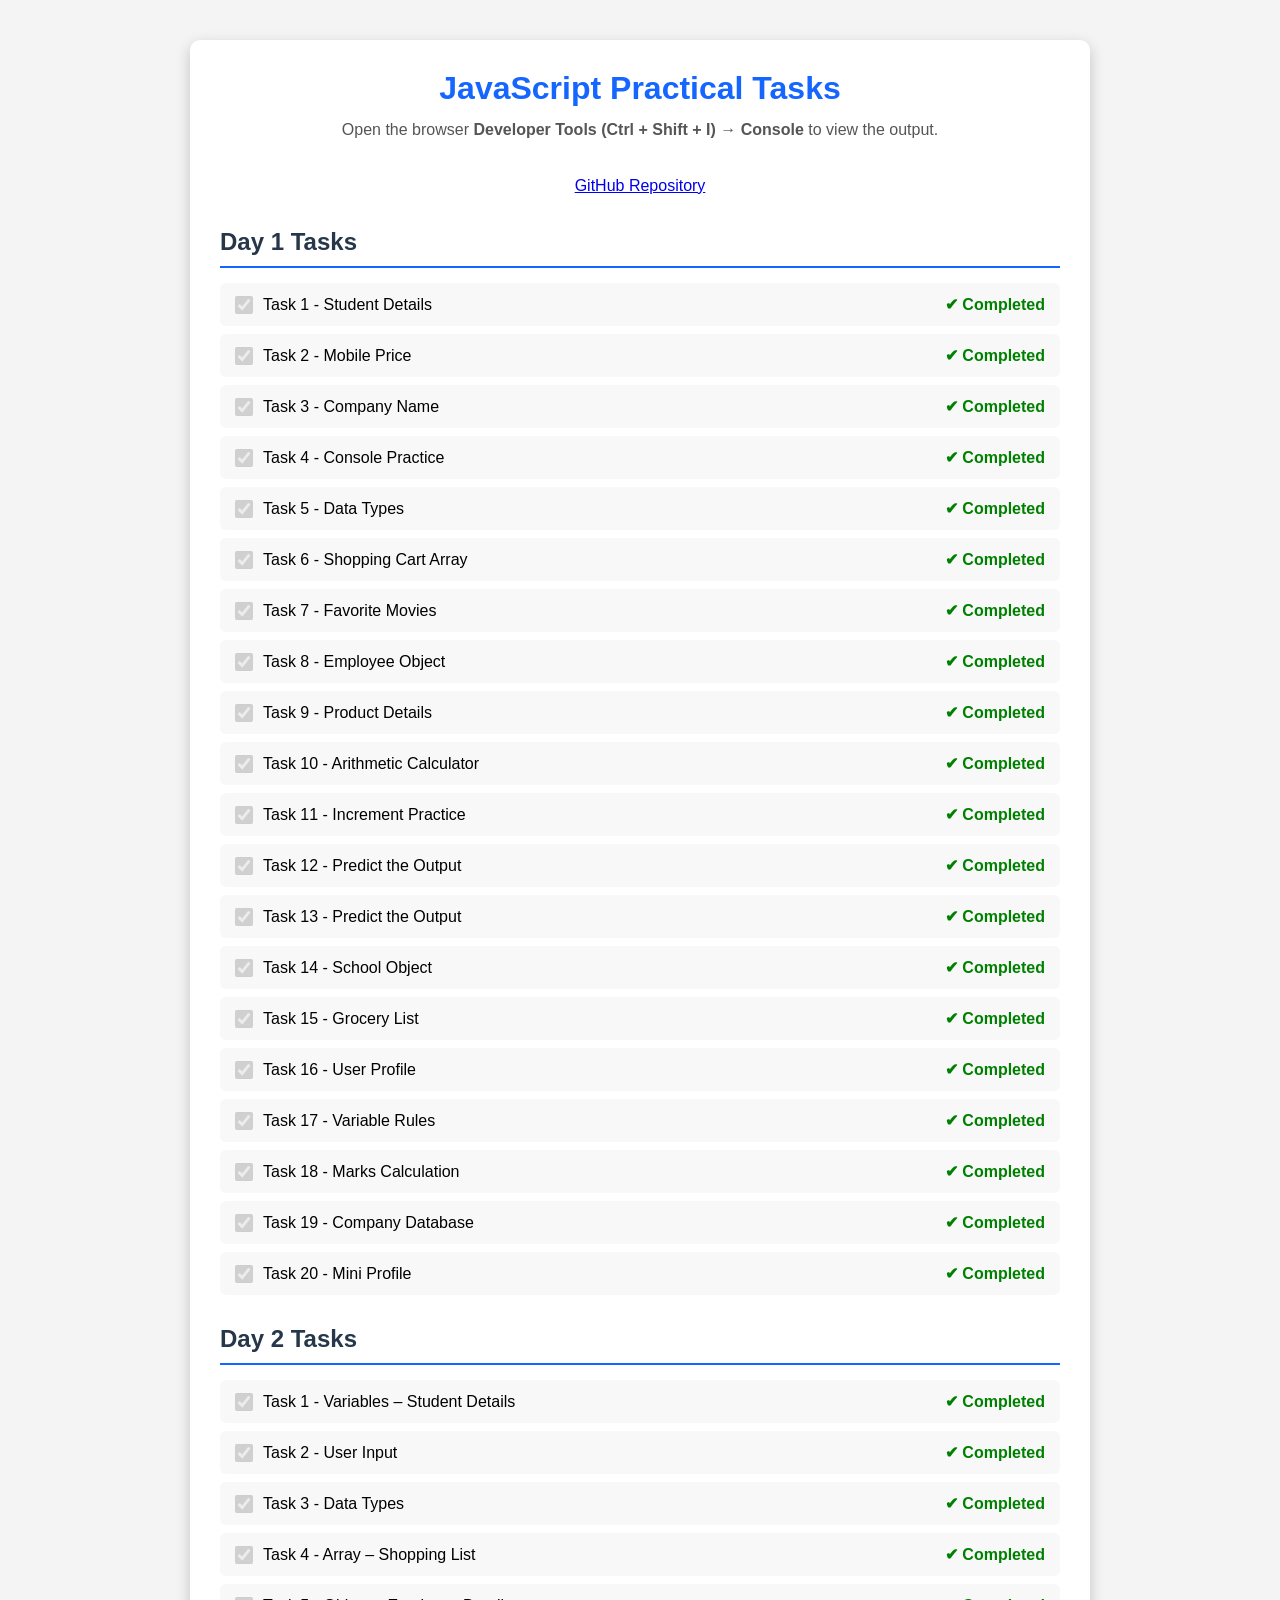
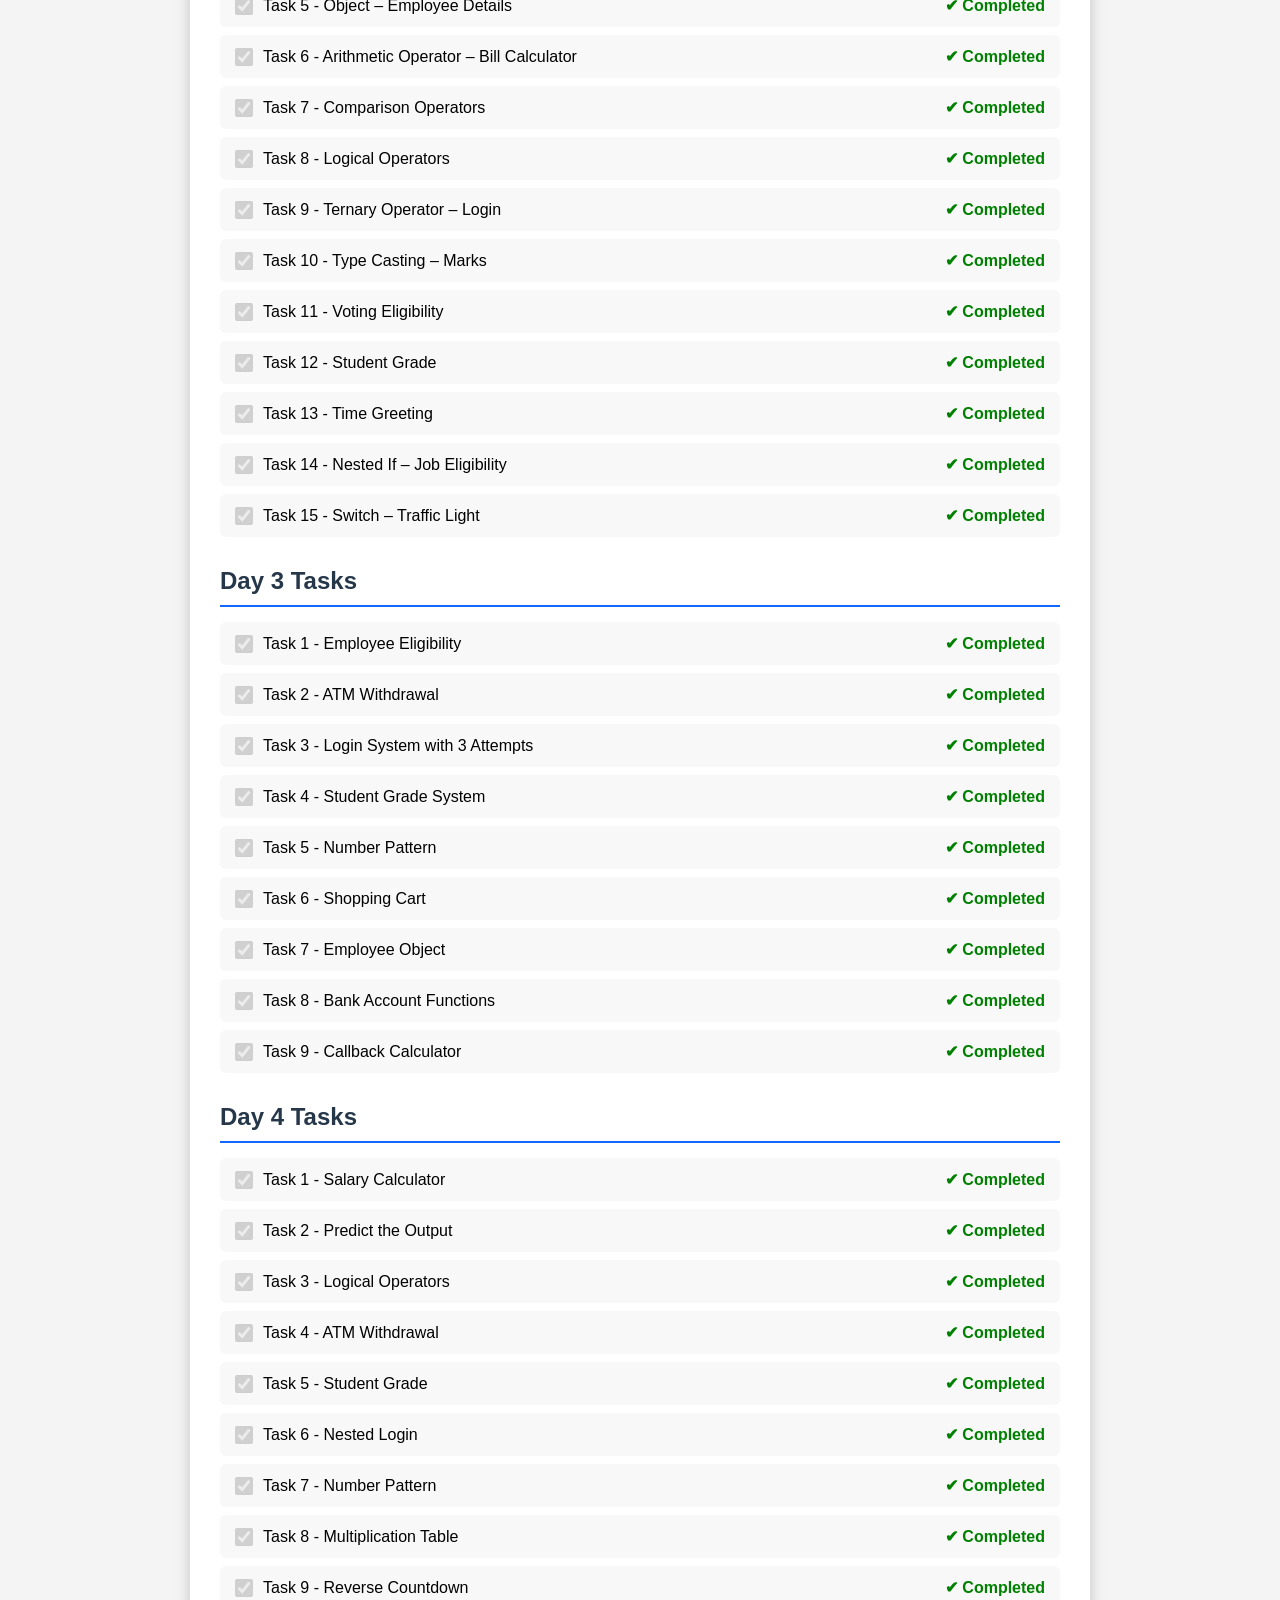
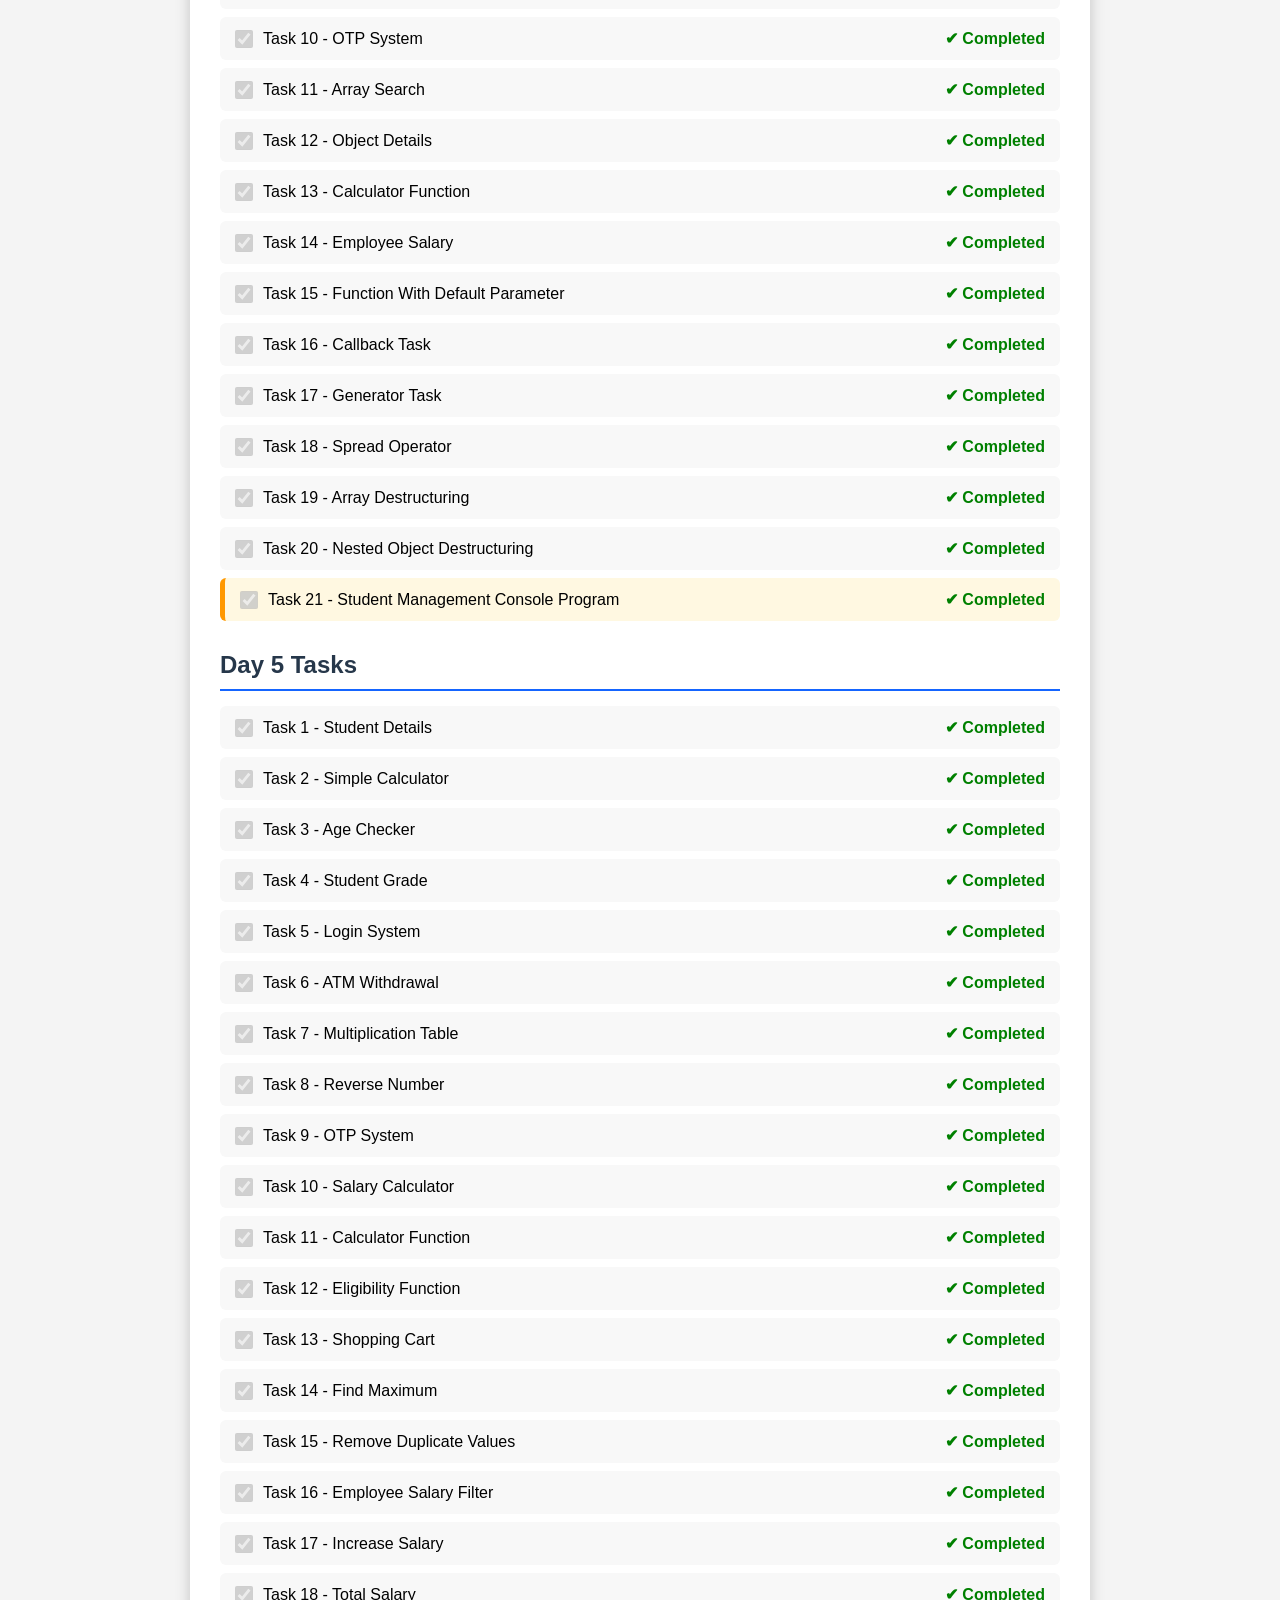
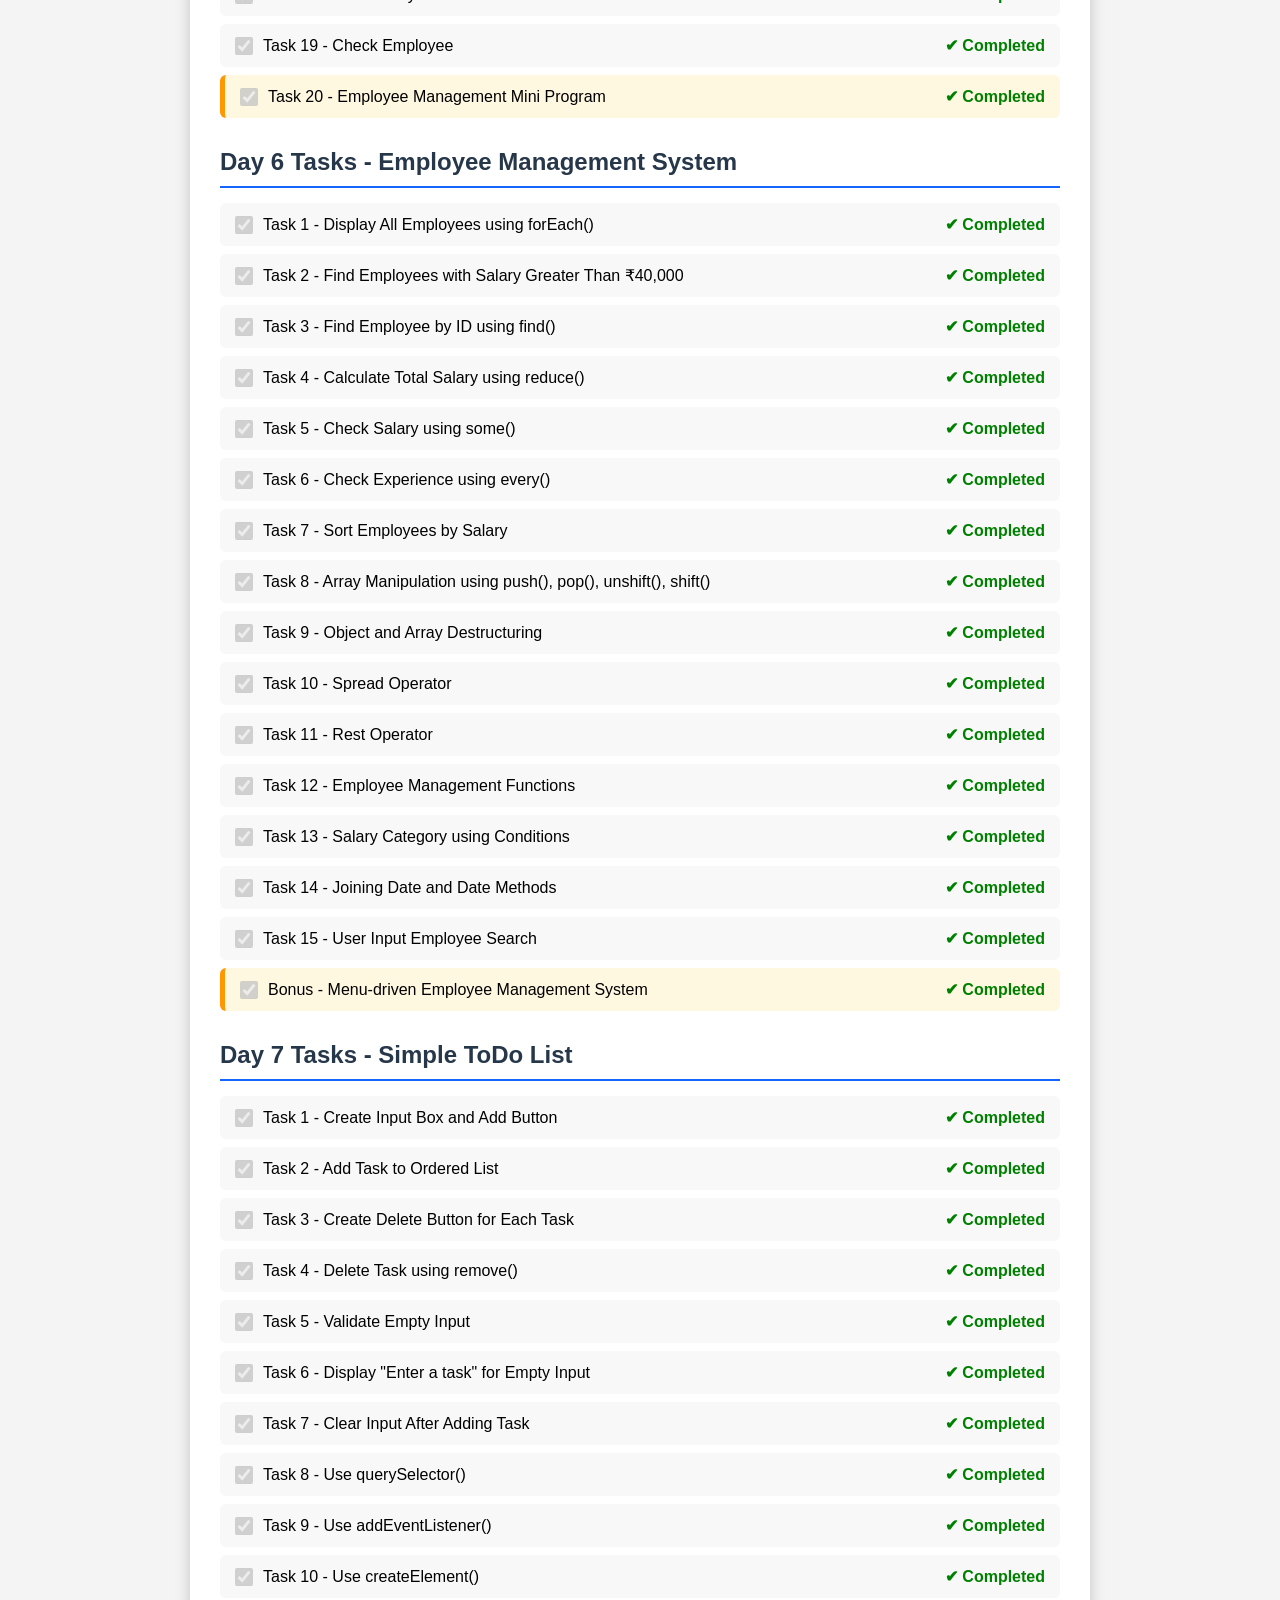
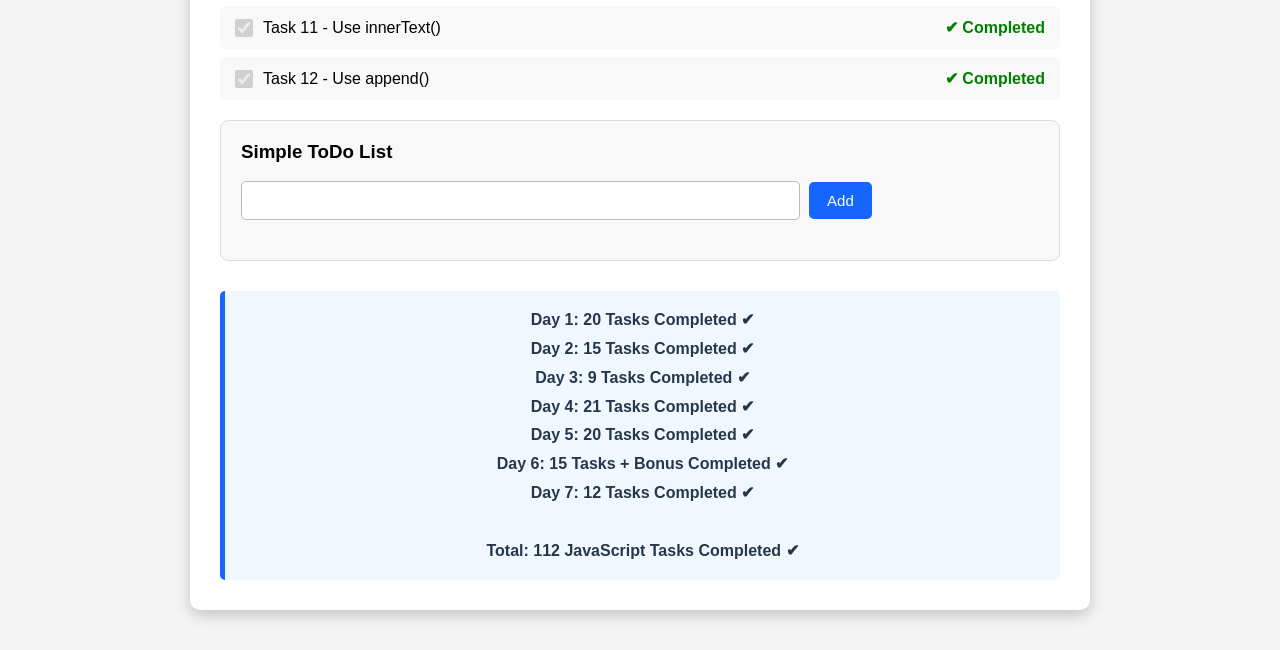
<file: Tasks.html>
<!DOCTYPE html>
<html lang="en">

<head>
<meta charset="UTF-8">
<meta name="viewport" content="width=device-width, initial-scale=1.0">

<title>JavaScript Tasks </title>

<style>
    * {
        margin: 0;
        padding: 0;
        box-sizing: border-box;
        font-family: Arial, sans-serif;
    }

    body {
        background: #f4f4f4;
        padding: 40px;
    }

    .container {
        max-width: 900px;
        margin: auto;
        background: #fff;
        padding: 30px;
        border-radius: 10px;
        box-shadow: 0 5px 15px rgba(0, 0, 0, .2);
    }

    h1 {
        color: #1565ff;
        text-align: center;
        margin-bottom: 10px;
    }

    .description {
        text-align: center;
        color: #555;
        margin-bottom: 30px;
        line-height: 1.6;
    }

    .day-section {
        margin-top: 30px;
    }

    h2 {
        color: #26374a;
        margin-bottom: 15px;
        padding-bottom: 10px;
        border-bottom: 2px solid #1565ff;
    }

    ul {
        list-style: none;
    }

    li {
        padding: 12px 15px;
        margin: 8px 0;
        background: #f8f8f8;
        border-radius: 6px;
        display: flex;
        align-items: center;
        gap: 10px;
    }

    input[type="checkbox"] {
        width: 18px;
        height: 18px;
        accent-color: #1565ff;
        flex-shrink: 0;
    }

    .task-name {
        flex: 1;
    }

    .completed {
        color: green;
        font-weight: bold;
        white-space: nowrap;
    }

    .challenge {
        background: #fff8e1;
        border-left: 5px solid #ff9800;
    }

    .todo-container {
        margin-top: 20px;
        padding: 20px;
        background: #f8f8f8;
        border-radius: 8px;
        border: 1px solid #ddd;
    }

    .todo-container input[type="text"] {
        width: 70%;
        padding: 10px;
        border: 1px solid #bbb;
        border-radius: 5px;
        font-size: 15px;
    }

    .todo-container button {
        padding: 10px 18px;
        margin-left: 5px;
        border: none;
        border-radius: 5px;
        background: #1565ff;
        color: white;
        cursor: pointer;
        font-size: 15px;
    }

    .todo-container button:hover {
        background: #0d47c9;
    }

    .todo-container ol {
        margin-top: 20px;
        padding-left: 30px;
    }

    .todo-container ol li {
        display: list-item;
        background: white;
        border: 1px solid #ddd;
        padding: 10px;
    }

    .summary {
        margin-top: 30px;
        padding: 15px;
        background: #f0f7ff;
        border-left: 5px solid #1565ff;
        border-radius: 5px;
        text-align: center;
        font-weight: bold;
        color: #26374a;
        line-height: 1.8;
    }

    @media (max-width: 600px) {
        body {
            padding: 20px;
        }

        .container {
            padding: 20px;
        }

        li {
            align-items: flex-start;
        }

        .completed {
            font-size: 13px;
        }

        .todo-container input[type="text"] {
            width: 65%;
        }
    }
</style>
</head>

<body>

<div class="container">

    <h1>JavaScript Practical Tasks</h1>

    <p class="description">
        Open the browser
        <strong>Developer Tools (Ctrl + Shift + I)</strong>
        →
        <strong>Console</strong>
        to view the output.
    </p>
    <p class="description">
        <a href="https://github.com/Mohithram30/javascript-tasks" target="_blank">GitHub Repository</a>
    </p>

    <!-- ==================== DAY 1 ==================== -->

    <div class="day-section">

        <h2>Day 1 Tasks</h2>

        <ul>

            <li>
                <input type="checkbox" checked disabled>
                <span class="task-name">Task 1 - Student Details</span>
                <span class="completed">✔ Completed</span>
            </li>

            <li>
                <input type="checkbox" checked disabled>
                <span class="task-name">Task 2 - Mobile Price</span>
                <span class="completed">✔ Completed</span>
            </li>

            <li>
                <input type="checkbox" checked disabled>
                <span class="task-name">Task 3 - Company Name</span>
                <span class="completed">✔ Completed</span>
            </li>

            <li>
                <input type="checkbox" checked disabled>
                <span class="task-name">Task 4 - Console Practice</span>
                <span class="completed">✔ Completed</span>
            </li>

            <li>
                <input type="checkbox" checked disabled>
                <span class="task-name">Task 5 - Data Types</span>
                <span class="completed">✔ Completed</span>
            </li>

            <li>
                <input type="checkbox" checked disabled>
                <span class="task-name">Task 6 - Shopping Cart Array</span>
                <span class="completed">✔ Completed</span>
            </li>

            <li>
                <input type="checkbox" checked disabled>
                <span class="task-name">Task 7 - Favorite Movies</span>
                <span class="completed">✔ Completed</span>
            </li>

            <li>
                <input type="checkbox" checked disabled>
                <span class="task-name">Task 8 - Employee Object</span>
                <span class="completed">✔ Completed</span>
            </li>

            <li>
                <input type="checkbox" checked disabled>
                <span class="task-name">Task 9 - Product Details</span>
                <span class="completed">✔ Completed</span>
            </li>

            <li>
                <input type="checkbox" checked disabled>
                <span class="task-name">Task 10 - Arithmetic Calculator</span>
                <span class="completed">✔ Completed</span>
            </li>

            <li>
                <input type="checkbox" checked disabled>
                <span class="task-name">Task 11 - Increment Practice</span>
                <span class="completed">✔ Completed</span>
            </li>

            <li>
                <input type="checkbox" checked disabled>
                <span class="task-name">Task 12 - Predict the Output</span>
                <span class="completed">✔ Completed</span>
            </li>

            <li>
                <input type="checkbox" checked disabled>
                <span class="task-name">Task 13 - Predict the Output</span>
                <span class="completed">✔ Completed</span>
            </li>

            <li>
                <input type="checkbox" checked disabled>
                <span class="task-name">Task 14 - School Object</span>
                <span class="completed">✔ Completed</span>
            </li>

            <li>
                <input type="checkbox" checked disabled>
                <span class="task-name">Task 15 - Grocery List</span>
                <span class="completed">✔ Completed</span>
            </li>

            <li>
                <input type="checkbox" checked disabled>
                <span class="task-name">Task 16 - User Profile</span>
                <span class="completed">✔ Completed</span>
            </li>

            <li>
                <input type="checkbox" checked disabled>
                <span class="task-name">Task 17 - Variable Rules</span>
                <span class="completed">✔ Completed</span>
            </li>

            <li>
                <input type="checkbox" checked disabled>
                <span class="task-name">Task 18 - Marks Calculation</span>
                <span class="completed">✔ Completed</span>
            </li>

            <li>
                <input type="checkbox" checked disabled>
                <span class="task-name">Task 19 - Company Database</span>
                <span class="completed">✔ Completed</span>
            </li>

            <li>
                <input type="checkbox" checked disabled>
                <span class="task-name">Task 20 - Mini Profile</span>
                <span class="completed">✔ Completed</span>
            </li>

        </ul>

    </div>


    <!-- ==================== DAY 2 ==================== -->

    <div class="day-section">

        <h2>Day 2 Tasks</h2>

        <ul>

            <li>
                <input type="checkbox" checked disabled>
                <span class="task-name">Task 1 - Variables – Student Details</span>
                <span class="completed">✔ Completed</span>
            </li>

            <li>
                <input type="checkbox" checked disabled>
                <span class="task-name">Task 2 - User Input</span>
                <span class="completed">✔ Completed</span>
            </li>

            <li>
                <input type="checkbox" checked disabled>
                <span class="task-name">Task 3 - Data Types</span>
                <span class="completed">✔ Completed</span>
            </li>

            <li>
                <input type="checkbox" checked disabled>
                <span class="task-name">Task 4 - Array – Shopping List</span>
                <span class="completed">✔ Completed</span>
            </li>

            <li>
                <input type="checkbox" checked disabled>
                <span class="task-name">Task 5 - Object – Employee Details</span>
                <span class="completed">✔ Completed</span>
            </li>

            <li>
                <input type="checkbox" checked disabled>
                <span class="task-name">Task 6 - Arithmetic Operator – Bill Calculator</span>
                <span class="completed">✔ Completed</span>
            </li>

            <li>
                <input type="checkbox" checked disabled>
                <span class="task-name">Task 7 - Comparison Operators</span>
                <span class="completed">✔ Completed</span>
            </li>

            <li>
                <input type="checkbox" checked disabled>
                <span class="task-name">Task 8 - Logical Operators</span>
                <span class="completed">✔ Completed</span>
            </li>

            <li>
                <input type="checkbox" checked disabled>
                <span class="task-name">Task 9 - Ternary Operator – Login</span>
                <span class="completed">✔ Completed</span>
            </li>

            <li>
                <input type="checkbox" checked disabled>
                <span class="task-name">Task 10 - Type Casting – Marks</span>
                <span class="completed">✔ Completed</span>
            </li>

            <li>
                <input type="checkbox" checked disabled>
                <span class="task-name">Task 11 - Voting Eligibility</span>
                <span class="completed">✔ Completed</span>
            </li>

            <li>
                <input type="checkbox" checked disabled>
                <span class="task-name">Task 12 - Student Grade</span>
                <span class="completed">✔ Completed</span>
            </li>

            <li>
                <input type="checkbox" checked disabled>
                <span class="task-name">Task 13 - Time Greeting</span>
                <span class="completed">✔ Completed</span>
            </li>

            <li>
                <input type="checkbox" checked disabled>
                <span class="task-name">Task 14 - Nested If – Job Eligibility</span>
                <span class="completed">✔ Completed</span>
            </li>

            <li>
                <input type="checkbox" checked disabled>
                <span class="task-name">Task 15 - Switch – Traffic Light</span>
                <span class="completed">✔ Completed</span>
            </li>

        </ul>

    </div>


    <!-- ==================== DAY 3 ==================== -->

    <div class="day-section">

        <h2>Day 3 Tasks</h2>

        <ul>

            <li>
                <input type="checkbox" checked disabled>
                <span class="task-name">Task 1 - Employee Eligibility</span>
                <span class="completed">✔ Completed</span>
            </li>

            <li>
                <input type="checkbox" checked disabled>
                <span class="task-name">Task 2 - ATM Withdrawal</span>
                <span class="completed">✔ Completed</span>
            </li>

            <li>
                <input type="checkbox" checked disabled>
                <span class="task-name">Task 3 - Login System with 3 Attempts</span>
                <span class="completed">✔ Completed</span>
            </li>

            <li>
                <input type="checkbox" checked disabled>
                <span class="task-name">Task 4 - Student Grade System</span>
                <span class="completed">✔ Completed</span>
            </li>

            <li>
                <input type="checkbox" checked disabled>
                <span class="task-name">Task 5 - Number Pattern</span>
                <span class="completed">✔ Completed</span>
            </li>

            <li>
                <input type="checkbox" checked disabled>
                <span class="task-name">Task 6 - Shopping Cart</span>
                <span class="completed">✔ Completed</span>
            </li>

            <li>
                <input type="checkbox" checked disabled>
                <span class="task-name">Task 7 - Employee Object</span>
                <span class="completed">✔ Completed</span>
            </li>

            <li>
                <input type="checkbox" checked disabled>
                <span class="task-name">Task 8 - Bank Account Functions</span>
                <span class="completed">✔ Completed</span>
            </li>

            <li>
                <input type="checkbox" checked disabled>
                <span class="task-name">Task 9 - Callback Calculator</span>
                <span class="completed">✔ Completed</span>
            </li>

        </ul>

    </div>


    <!-- ==================== DAY 4 ==================== -->

    <div class="day-section">

        <h2>Day 4 Tasks</h2>

        <ul>

            <li>
                <input type="checkbox" checked disabled>
                <span class="task-name">Task 1 - Salary Calculator</span>
                <span class="completed">✔ Completed</span>
            </li>

            <li>
                <input type="checkbox" checked disabled>
                <span class="task-name">Task 2 - Predict the Output</span>
                <span class="completed">✔ Completed</span>
            </li>

            <li>
                <input type="checkbox" checked disabled>
                <span class="task-name">Task 3 - Logical Operators</span>
                <span class="completed">✔ Completed</span>
            </li>

            <li>
                <input type="checkbox" checked disabled>
                <span class="task-name">Task 4 - ATM Withdrawal</span>
                <span class="completed">✔ Completed</span>
            </li>

            <li>
                <input type="checkbox" checked disabled>
                <span class="task-name">Task 5 - Student Grade</span>
                <span class="completed">✔ Completed</span>
            </li>

            <li>
                <input type="checkbox" checked disabled>
                <span class="task-name">Task 6 - Nested Login</span>
                <span class="completed">✔ Completed</span>
            </li>

            <li>
                <input type="checkbox" checked disabled>
                <span class="task-name">Task 7 - Number Pattern</span>
                <span class="completed">✔ Completed</span>
            </li>

            <li>
                <input type="checkbox" checked disabled>
                <span class="task-name">Task 8 - Multiplication Table</span>
                <span class="completed">✔ Completed</span>
            </li>

            <li>
                <input type="checkbox" checked disabled>
                <span class="task-name">Task 9 - Reverse Countdown</span>
                <span class="completed">✔ Completed</span>
            </li>

            <li>
                <input type="checkbox" checked disabled>
                <span class="task-name">Task 10 - OTP System</span>
                <span class="completed">✔ Completed</span>
            </li>

            <li>
                <input type="checkbox" checked disabled>
                <span class="task-name">Task 11 - Array Search</span>
                <span class="completed">✔ Completed</span>
            </li>

            <li>
                <input type="checkbox" checked disabled>
                <span class="task-name">Task 12 - Object Details</span>
                <span class="completed">✔ Completed</span>
            </li>

            <li>
                <input type="checkbox" checked disabled>
                <span class="task-name">Task 13 - Calculator Function</span>
                <span class="completed">✔ Completed</span>
            </li>

            <li>
                <input type="checkbox" checked disabled>
                <span class="task-name">Task 14 - Employee Salary</span>
                <span class="completed">✔ Completed</span>
            </li>

            <li>
                <input type="checkbox" checked disabled>
                <span class="task-name">Task 15 - Function With Default Parameter</span>
                <span class="completed">✔ Completed</span>
            </li>

            <li>
                <input type="checkbox" checked disabled>
                <span class="task-name">Task 16 - Callback Task</span>
                <span class="completed">✔ Completed</span>
            </li>

            <li>
                <input type="checkbox" checked disabled>
                <span class="task-name">Task 17 - Generator Task</span>
                <span class="completed">✔ Completed</span>
            </li>

            <li>
                <input type="checkbox" checked disabled>
                <span class="task-name">Task 18 - Spread Operator</span>
                <span class="completed">✔ Completed</span>
            </li>

            <li>
                <input type="checkbox" checked disabled>
                <span class="task-name">Task 19 - Array Destructuring</span>
                <span class="completed">✔ Completed</span>
            </li>

            <li>
                <input type="checkbox" checked disabled>
                <span class="task-name">Task 20 - Nested Object Destructuring</span>
                <span class="completed">✔ Completed</span>
            </li>

            <li class="challenge">
                <input type="checkbox" checked disabled>
                <span class="task-name">Task 21 - Student Management Console Program</span>
                <span class="completed">✔ Completed</span>
            </li>

        </ul>

    </div>


    <!-- ==================== DAY 5 ==================== -->

    <div class="day-section">

        <h2>Day 5 Tasks</h2>

        <ul>

            <li>
                <input type="checkbox" checked disabled>
                <span class="task-name">Task 1 - Student Details</span>
                <span class="completed">✔ Completed</span>
            </li>

            <li>
                <input type="checkbox" checked disabled>
                <span class="task-name">Task 2 - Simple Calculator</span>
                <span class="completed">✔ Completed</span>
            </li>

            <li>
                <input type="checkbox" checked disabled>
                <span class="task-name">Task 3 - Age Checker</span>
                <span class="completed">✔ Completed</span>
            </li>

            <li>
                <input type="checkbox" checked disabled>
                <span class="task-name">Task 4 - Student Grade</span>
                <span class="completed">✔ Completed</span>
            </li>

            <li>
                <input type="checkbox" checked disabled>
                <span class="task-name">Task 5 - Login System</span>
                <span class="completed">✔ Completed</span>
            </li>

            <li>
                <input type="checkbox" checked disabled>
                <span class="task-name">Task 6 - ATM Withdrawal</span>
                <span class="completed">✔ Completed</span>
            </li>

            <li>
                <input type="checkbox" checked disabled>
                <span class="task-name">Task 7 - Multiplication Table</span>
                <span class="completed">✔ Completed</span>
            </li>

            <li>
                <input type="checkbox" checked disabled>
                <span class="task-name">Task 8 - Reverse Number</span>
                <span class="completed">✔ Completed</span>
            </li>

            <li>
                <input type="checkbox" checked disabled>
                <span class="task-name">Task 9 - OTP System</span>
                <span class="completed">✔ Completed</span>
            </li>

            <li>
                <input type="checkbox" checked disabled>
                <span class="task-name">Task 10 - Salary Calculator</span>
                <span class="completed">✔ Completed</span>
            </li>

            <li>
                <input type="checkbox" checked disabled>
                <span class="task-name">Task 11 - Calculator Function</span>
                <span class="completed">✔ Completed</span>
            </li>

            <li>
                <input type="checkbox" checked disabled>
                <span class="task-name">Task 12 - Eligibility Function</span>
                <span class="completed">✔ Completed</span>
            </li>

            <li>
                <input type="checkbox" checked disabled>
                <span class="task-name">Task 13 - Shopping Cart</span>
                <span class="completed">✔ Completed</span>
            </li>

            <li>
                <input type="checkbox" checked disabled>
                <span class="task-name">Task 14 - Find Maximum</span>
                <span class="completed">✔ Completed</span>
            </li>

            <li>
                <input type="checkbox" checked disabled>
                <span class="task-name">Task 15 - Remove Duplicate Values</span>
                <span class="completed">✔ Completed</span>
            </li>

            <li>
                <input type="checkbox" checked disabled>
                <span class="task-name">Task 16 - Employee Salary Filter</span>
                <span class="completed">✔ Completed</span>
            </li>

            <li>
                <input type="checkbox" checked disabled>
                <span class="task-name">Task 17 - Increase Salary</span>
                <span class="completed">✔ Completed</span>
            </li>

            <li>
                <input type="checkbox" checked disabled>
                <span class="task-name">Task 18 - Total Salary</span>
                <span class="completed">✔ Completed</span>
            </li>

            <li>
                <input type="checkbox" checked disabled>
                <span class="task-name">Task 19 - Check Employee</span>
                <span class="completed">✔ Completed</span>
            </li>

            <li class="challenge">
                <input type="checkbox" checked disabled>
                <span class="task-name">Task 20 - Employee Management Mini Program</span>
                <span class="completed">✔ Completed</span>
            </li>

        </ul>

    </div>


    <!-- ==================== DAY 6 ==================== -->

    <div class="day-section">

        <h2>Day 6 Tasks - Employee Management System</h2>

        <ul>

            <li>
                <input type="checkbox" checked disabled>
                <span class="task-name">Task 1 - Display All Employees using forEach()</span>
                <span class="completed">✔ Completed</span>
            </li>

            <li>
                <input type="checkbox" checked disabled>
                <span class="task-name">Task 2 - Find Employees with Salary Greater Than ₹40,000</span>
                <span class="completed">✔ Completed</span>
            </li>

            <li>
                <input type="checkbox" checked disabled>
                <span class="task-name">Task 3 - Find Employee by ID using find()</span>
                <span class="completed">✔ Completed</span>
            </li>

            <li>
                <input type="checkbox" checked disabled>
                <span class="task-name">Task 4 - Calculate Total Salary using reduce()</span>
                <span class="completed">✔ Completed</span>
            </li>

            <li>
                <input type="checkbox" checked disabled>
                <span class="task-name">Task 5 - Check Salary using some()</span>
                <span class="completed">✔ Completed</span>
            </li>

            <li>
                <input type="checkbox" checked disabled>
                <span class="task-name">Task 6 - Check Experience using every()</span>
                <span class="completed">✔ Completed</span>
            </li>

            <li>
                <input type="checkbox" checked disabled>
                <span class="task-name">Task 7 - Sort Employees by Salary</span>
                <span class="completed">✔ Completed</span>
            </li>

            <li>
                <input type="checkbox" checked disabled>
                <span class="task-name">Task 8 - Array Manipulation using push(), pop(), unshift(), shift()</span>
                <span class="completed">✔ Completed</span>
            </li>

            <li>
                <input type="checkbox" checked disabled>
                <span class="task-name">Task 9 - Object and Array Destructuring</span>
                <span class="completed">✔ Completed</span>
            </li>

            <li>
                <input type="checkbox" checked disabled>
                <span class="task-name">Task 10 - Spread Operator</span>
                <span class="completed">✔ Completed</span>
            </li>

            <li>
                <input type="checkbox" checked disabled>
                <span class="task-name">Task 11 - Rest Operator</span>
                <span class="completed">✔ Completed</span>
            </li>

            <li>
                <input type="checkbox" checked disabled>
                <span class="task-name">Task 12 - Employee Management Functions</span>
                <span class="completed">✔ Completed</span>
            </li>

            <li>
                <input type="checkbox" checked disabled>
                <span class="task-name">Task 13 - Salary Category using Conditions</span>
                <span class="completed">✔ Completed</span>
            </li>

            <li>
                <input type="checkbox" checked disabled>
                <span class="task-name">Task 14 - Joining Date and Date Methods</span>
                <span class="completed">✔ Completed</span>
            </li>

            <li>
                <input type="checkbox" checked disabled>
                <span class="task-name">Task 15 - User Input Employee Search</span>
                <span class="completed">✔ Completed</span>
            </li>

            <li class="challenge">
                <input type="checkbox" checked disabled>
                <span class="task-name">Bonus - Menu-driven Employee Management System</span>
                <span class="completed">✔ Completed</span>
            </li>

        </ul>

    </div>


    <!-- ==================== DAY 7 ==================== -->

    <div class="day-section">

        <h2>Day 7 Tasks - Simple ToDo List</h2>

        <ul>

            <li>
                <input type="checkbox" checked disabled>
                <span class="task-name">
                    Task 1 - Create Input Box and Add Button
                </span>
                <span class="completed">✔ Completed</span>
            </li>

            <li>
                <input type="checkbox" checked disabled>
                <span class="task-name">
                    Task 2 - Add Task to Ordered List
                </span>
                <span class="completed">✔ Completed</span>
            </li>

            <li>
                <input type="checkbox" checked disabled>
                <span class="task-name">
                    Task 3 - Create Delete Button for Each Task
                </span>
                <span class="completed">✔ Completed</span>
            </li>

            <li>
                <input type="checkbox" checked disabled>
                <span class="task-name">
                    Task 4 - Delete Task using remove()
                </span>
                <span class="completed">✔ Completed</span>
            </li>

            <li>
                <input type="checkbox" checked disabled>
                <span class="task-name">
                    Task 5 - Validate Empty Input
                </span>
                <span class="completed">✔ Completed</span>
            </li>

            <li>
                <input type="checkbox" checked disabled>
                <span class="task-name">
                    Task 6 - Display "Enter a task" for Empty Input
                </span>
                <span class="completed">✔ Completed</span>
            </li>

            <li>
                <input type="checkbox" checked disabled>
                <span class="task-name">
                    Task 7 - Clear Input After Adding Task
                </span>
                <span class="completed">✔ Completed</span>
            </li>

            <li>
                <input type="checkbox" checked disabled>
                <span class="task-name">
                    Task 8 - Use querySelector()
                </span>
                <span class="completed">✔ Completed</span>
            </li>

            <li>
                <input type="checkbox" checked disabled>
                <span class="task-name">
                    Task 9 - Use addEventListener()
                </span>
                <span class="completed">✔ Completed</span>
            </li>

            <li>
                <input type="checkbox" checked disabled>
                <span class="task-name">
                    Task 10 - Use createElement()
                </span>
                <span class="completed">✔ Completed</span>
            </li>

            <li>
                <input type="checkbox" checked disabled>
                <span class="task-name">
                    Task 11 - Use innerText()
                </span>
                <span class="completed">✔ Completed</span>
            </li>

            <li>
                <input type="checkbox" checked disabled>
                <span class="task-name">
                    Task 12 - Use append()
                </span>
                <span class="completed">✔ Completed</span>
            </li>

        </ul>


        <!-- TODO APPLICATION -->

        <div class="todo-container">

            <h3>Simple ToDo List</h3>

            <br>

            <input type="text" id="taskInput">

            <button id="addButton">Add</button>

            <ol id="taskList"></ol>

        </div>

    </div>


    <!-- ==================== SUMMARY ==================== -->

    <div class="summary">

        Day 1: 20 Tasks Completed ✔

        <br>

        Day 2: 15 Tasks Completed ✔

        <br>

        Day 3: 9 Tasks Completed ✔

        <br>

        Day 4: 21 Tasks Completed ✔

        <br>

        Day 5: 20 Tasks Completed ✔

        <br>

        Day 6: 15 Tasks + Bonus Completed ✔

        <br>

        Day 7: 12 Tasks Completed ✔

        <br><br>

        Total: 112 JavaScript Tasks Completed ✔

    </div>

</div>


<!-- ==================== JAVASCRIPT FILES ==================== -->

<script src="Day 1 Tasks.js"></script>

<script src="Day 2 Task.js"></script>

<script src="Day 3 Tasks.js"></script>

<script src="Day 4 Tasks.js"></script>

<script src="Day 5 Tasks.js"></script>

<script src="Day 6 Task.js"></script>

<script src="Day 7 Task.js"></script>

</body>

</html>
</file>
<file: style.css>
* {
    margin: 0;
    padding: 0;
    box-sizing: border-box;
}

body {
    font-family: Arial, sans-serif;
    background: #f5f5f5;
    color: #222;
}


/* =========================
   HEADER
========================= */

.header {
    width: 100%;
    background: #222;
    color: white;
    text-align: center;
    padding: 25px 20px;
    margin-bottom: 30px;
}

.store-name {
    font-size: 32px;
    font-weight: bold;
    margin-bottom: 8px;
}

.store-tagline {
    font-size: 16px;
    color: #ddd;
}


/* =========================
   CONTROLS
========================= */

.controls {
    display: flex;
    justify-content: center;
    align-items: center;
    gap: 10px;
    flex-wrap: wrap;
    margin-bottom: 20px;
}

#searchInput {
    width: 300px;
    padding: 12px;
    border: 1px solid #ccc;
    border-radius: 5px;
    font-size: 16px;
    outline: none;
}

#searchInput:focus {
    border-color: #222;
}


/* =========================
   BUTTONS
========================= */

button {
    padding: 12px 18px;
    border: none;
    border-radius: 5px;
    background: #222;
    color: white;
    cursor: pointer;
    font-size: 15px;
}

button:hover {
    background: #444;
}


/* =========================
   CATEGORY BUTTONS
========================= */

#categoryButtons {
    display: flex;
    justify-content: center;
    align-items: center;
    gap: 10px;
    flex-wrap: wrap;
    margin-bottom: 25px;
}

.category-button {
    background: #555;
}

.category-button:hover {
    background: #222;
}

.category-button.active {
    background: #000;
    font-weight: bold;
}


/* =========================
   API PRODUCT CONTAINER
========================= */

.apicard {
    display: grid;
    grid-template-columns: repeat(4, 1fr);
    gap: 25px;
    max-width: 1400px;
    margin: 0 auto 50px;
}


/* =========================
   PRODUCT CARD
========================= */

.product-card {
    background: white;
    padding: 15px;
    border-radius: 10px;
    text-align: center;
    box-shadow: 0 2px 8px rgba(0, 0, 0, 0.1);

    display: flex;
    flex-direction: column;

    min-height: 500px;

    transition: transform 0.2s, box-shadow 0.2s;
}

.product-card:hover {
    transform: translateY(-5px);
    box-shadow: 0 5px 15px rgba(0, 0, 0, 0.15);
}


/* =========================
   PRODUCT IMAGE
========================= */

.product-image-container {
    width: 100%;
    height: 250px;

    display: flex;
    justify-content: center;
    align-items: center;

    margin-bottom: 15px;
}

.product-image {
    width: 100%;
    height: 250px;

    object-fit: contain;

    display: block;
    border-radius: 8px;
}


/* =========================
   PRODUCT CONTENT
========================= */

.product-content {
    display: flex;
    flex-direction: column;
    flex: 1;
}


/* CATEGORY */

.product-category {
    font-size: 13px;
    color: #777;
    text-transform: capitalize;
    margin-bottom: 8px;
}


/* TITLE */

.product-title {
    font-size: 17px;
    font-weight: bold;

    line-height: 1.4;

    min-height: 48px;

    margin-bottom: 10px;
}


/* DESCRIPTION */

.product-description {
    font-size: 13px;
    line-height: 1.5;

    color: #666;

    margin-bottom: 15px;

    display: -webkit-box;
    -webkit-line-clamp: 3;
    line-clamp: 3;
    -webkit-box-orient: vertical;

    overflow: hidden;
}


/* =========================
   PRODUCT BOTTOM
========================= */

.product-bottom {
    display: flex;
    justify-content: space-between;
    align-items: center;

    gap: 10px;

    margin-top: auto;
}


/* PRICE */

.product-price {
    font-size: 20px;
    font-weight: bold;
    color: #111;
}


/* VIEW BUTTON */

.view-button {
    padding: 10px 14px;
    background: #222;
    color: white;

    border-radius: 5px;

    cursor: pointer;
}

.view-button:hover {
    background: #444;
}


/* =========================
   NO PRODUCTS
========================= */

.no-products {
    grid-column: 1 / -1;

    text-align: center;

    padding: 50px;

    background: white;

    border-radius: 10px;

    font-size: 20px;

    color: #777;
}


/* =========================
   STATIC PRODUCTS
========================= */

.products-container {
    display: grid;
    grid-template-columns: repeat(4, 1fr);

    gap: 25px;

    max-width: 1400px;

    margin: 0 auto 50px;
}


/* STATIC PRODUCT IMAGE */

.products-container .product-card img {
    width: 100%;
    height: 250px;

    object-fit: contain;

    display: block;

    border-radius: 8px;

    margin-bottom: 15px;
}


/* STATIC PRODUCT TITLE */

.products-container .product-card h3 {
    font-size: 18px;

    margin-bottom: 10px;

    line-height: 1.4;
}


/* STATIC PRODUCT TEXT */

.products-container .product-card p {
    font-size: 14px;

    margin: 6px 0;

    color: #555;
}


/* =========================
   FOOTER
========================= */

.footer {
    width: 100%;

    background: #222;

    color: white;

    text-align: center;

    padding: 40px 20px;

    margin-top: 50px;
}

.footer-content {
    max-width: 1000px;

    margin: auto;
}

.footer h2 {
    font-size: 25px;

    margin-bottom: 10px;
}

.footer p {
    color: #ccc;

    margin-bottom: 20px;
}

.footer-links {
    display: flex;

    justify-content: center;

    gap: 25px;

    flex-wrap: wrap;

    margin-bottom: 25px;
}

.footer-links a {
    color: white;

    text-decoration: none;

    font-size: 15px;
}

.footer-links a:hover {
    text-decoration: underline;
}

.copyright {
    font-size: 13px;

    border-top: 1px solid #444;

    padding-top: 20px;

    margin-bottom: 0 !important;
}


/* =========================
   TABLET
========================= */

@media (max-width: 1100px) {

    .apicard {
        grid-template-columns: repeat(3, 1fr);
    }

    .products-container {
        grid-template-columns: repeat(3, 1fr);
    }

}


/* =========================
   TABLET / SMALL LAPTOP
========================= */

@media (max-width: 800px) {

    body {
        padding: 0;
    }

    .apicard {
        padding: 0 20px;

        grid-template-columns: repeat(2, 1fr);

        gap: 20px;
    }

    .products-container {
        padding: 0 20px;

        grid-template-columns: repeat(2, 1fr);

        gap: 20px;
    }

    .controls {
        padding: 0 20px;
    }

    #categoryButtons {
        padding: 0 20px;
    }

    #searchInput {
        width: 250px;
    }

}


/* =========================
   MOBILE
========================= */

@media (max-width: 550px) {

    .header {
        padding: 20px 15px;
    }

    .store-name {
        font-size: 25px;
    }

    .store-tagline {
        font-size: 14px;
    }

    .controls {
        flex-direction: column;

        padding: 0 15px;
    }

    #searchInput {
        width: 100%;
    }

    .controls button {
        width: 100%;
    }

    #categoryButtons {
        padding: 0 15px;
    }

    .category-button {
        flex: 1;
    }

    .apicard {
        grid-template-columns: 1fr;

        padding: 0 15px;
    }

    .products-container {
        grid-template-columns: 1fr;

        padding: 0 15px;
    }

    .product-card {
        min-height: auto;
    }

    .product-image-container {
        height: 280px;
    }

    .product-image {
        height: 280px;
    }

    .product-bottom {
        flex-direction: column;
    }

    .product-price {
        margin-bottom: 5px;
    }

    .view-button {
        width: 100%;
    }

    .footer-links {
        flex-direction: column;

        gap: 12px;
    }

}
</file>
